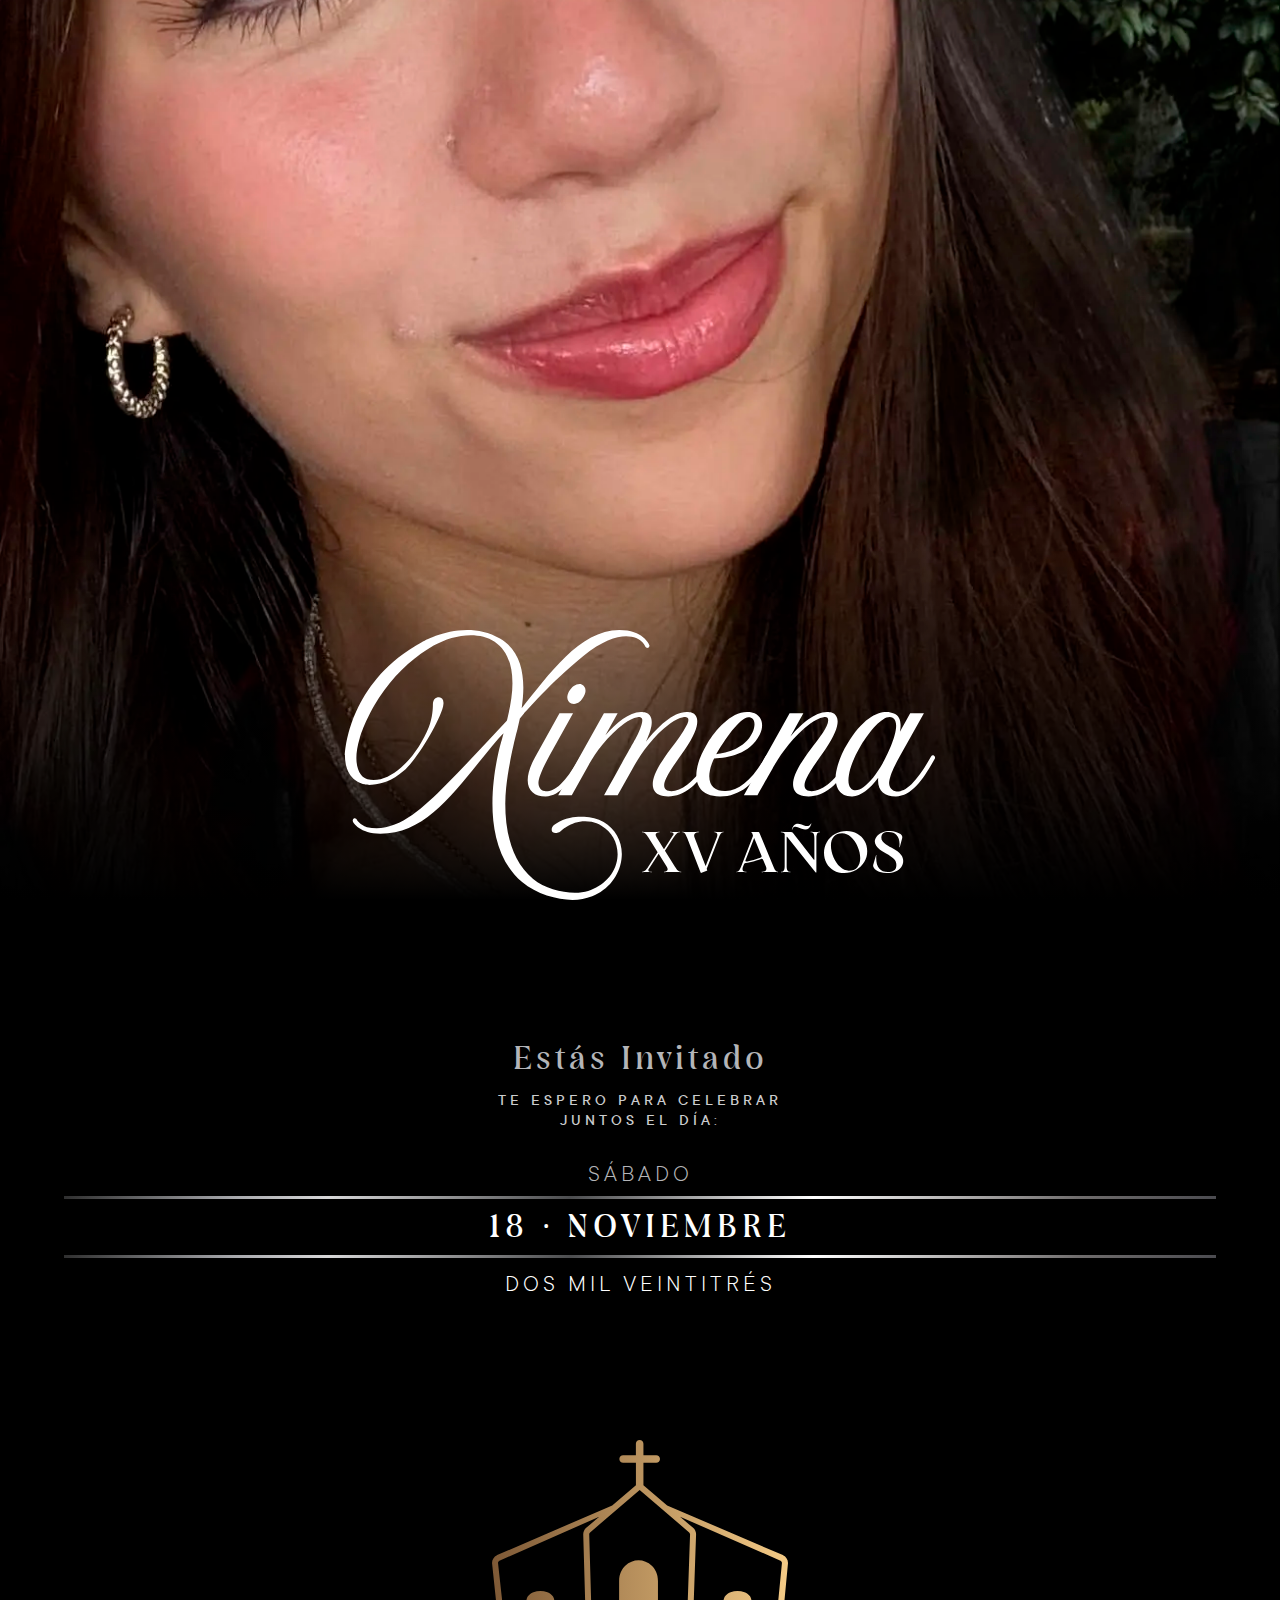
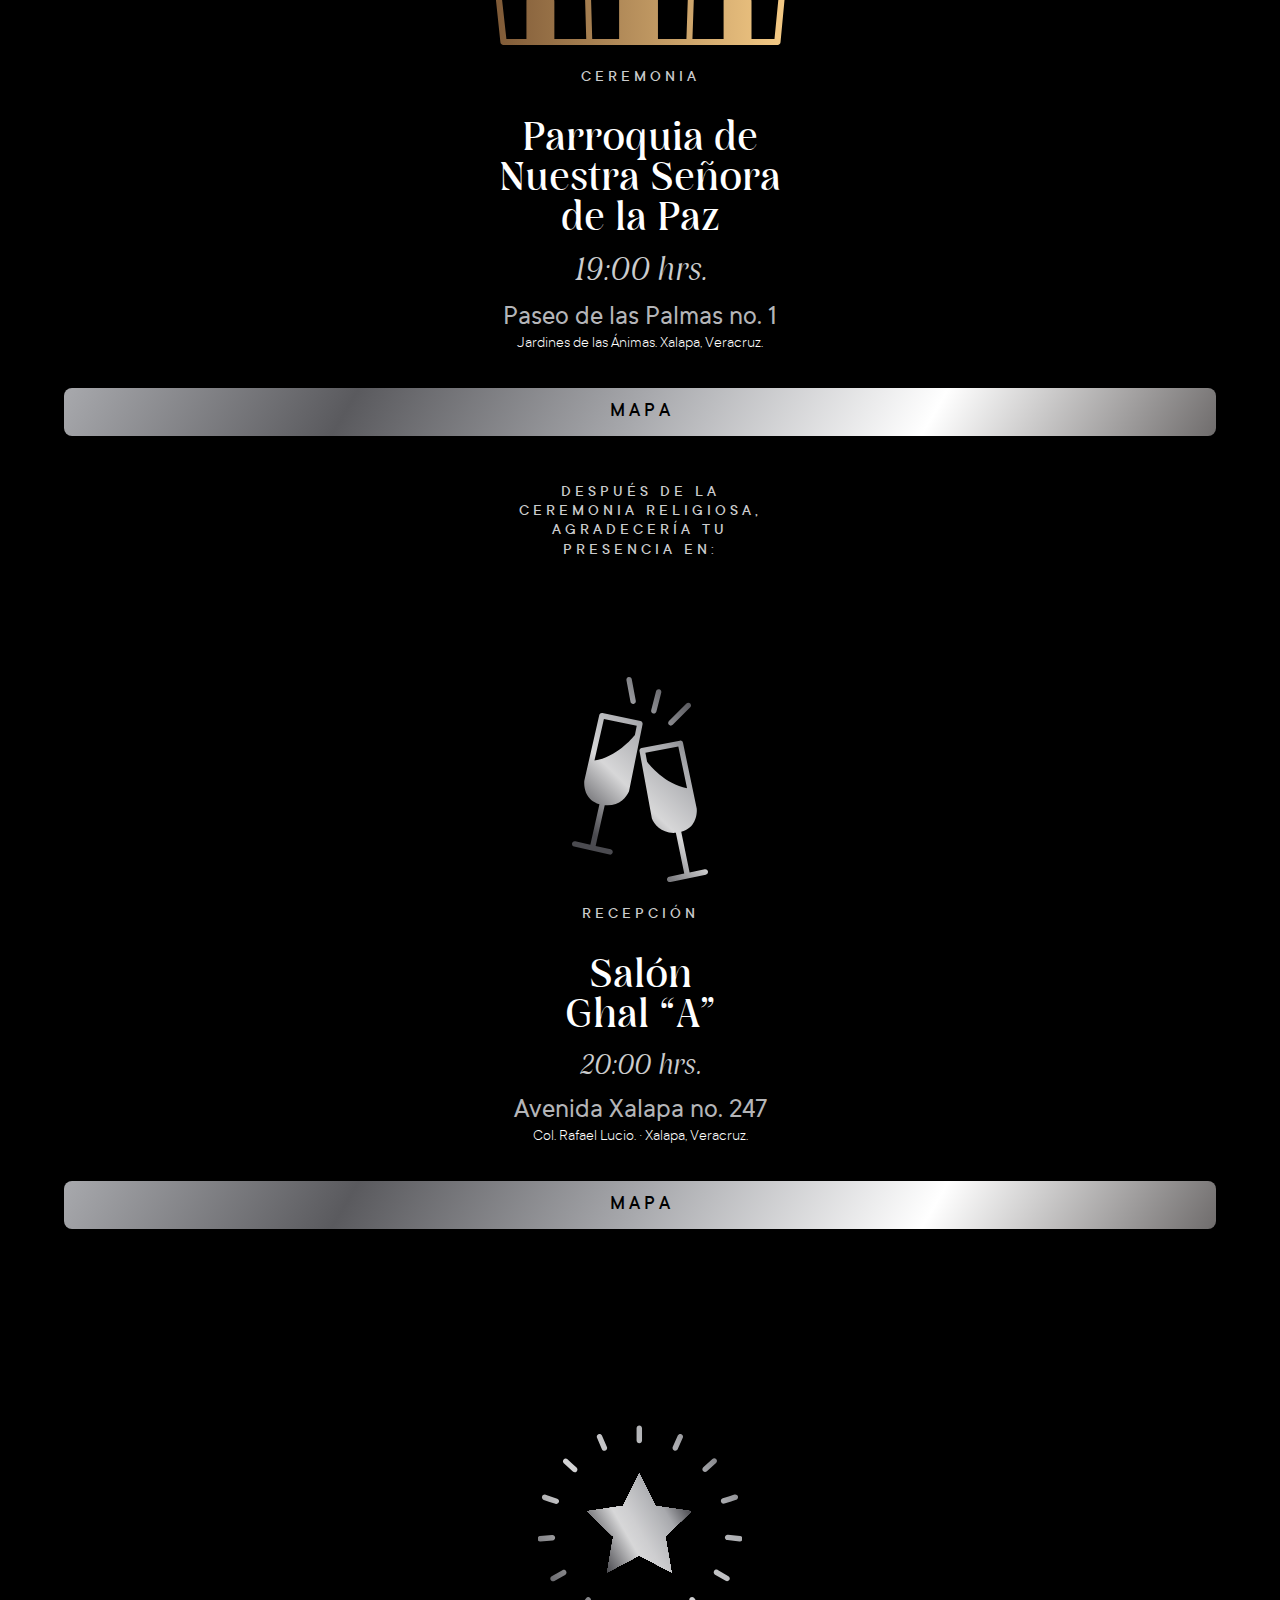
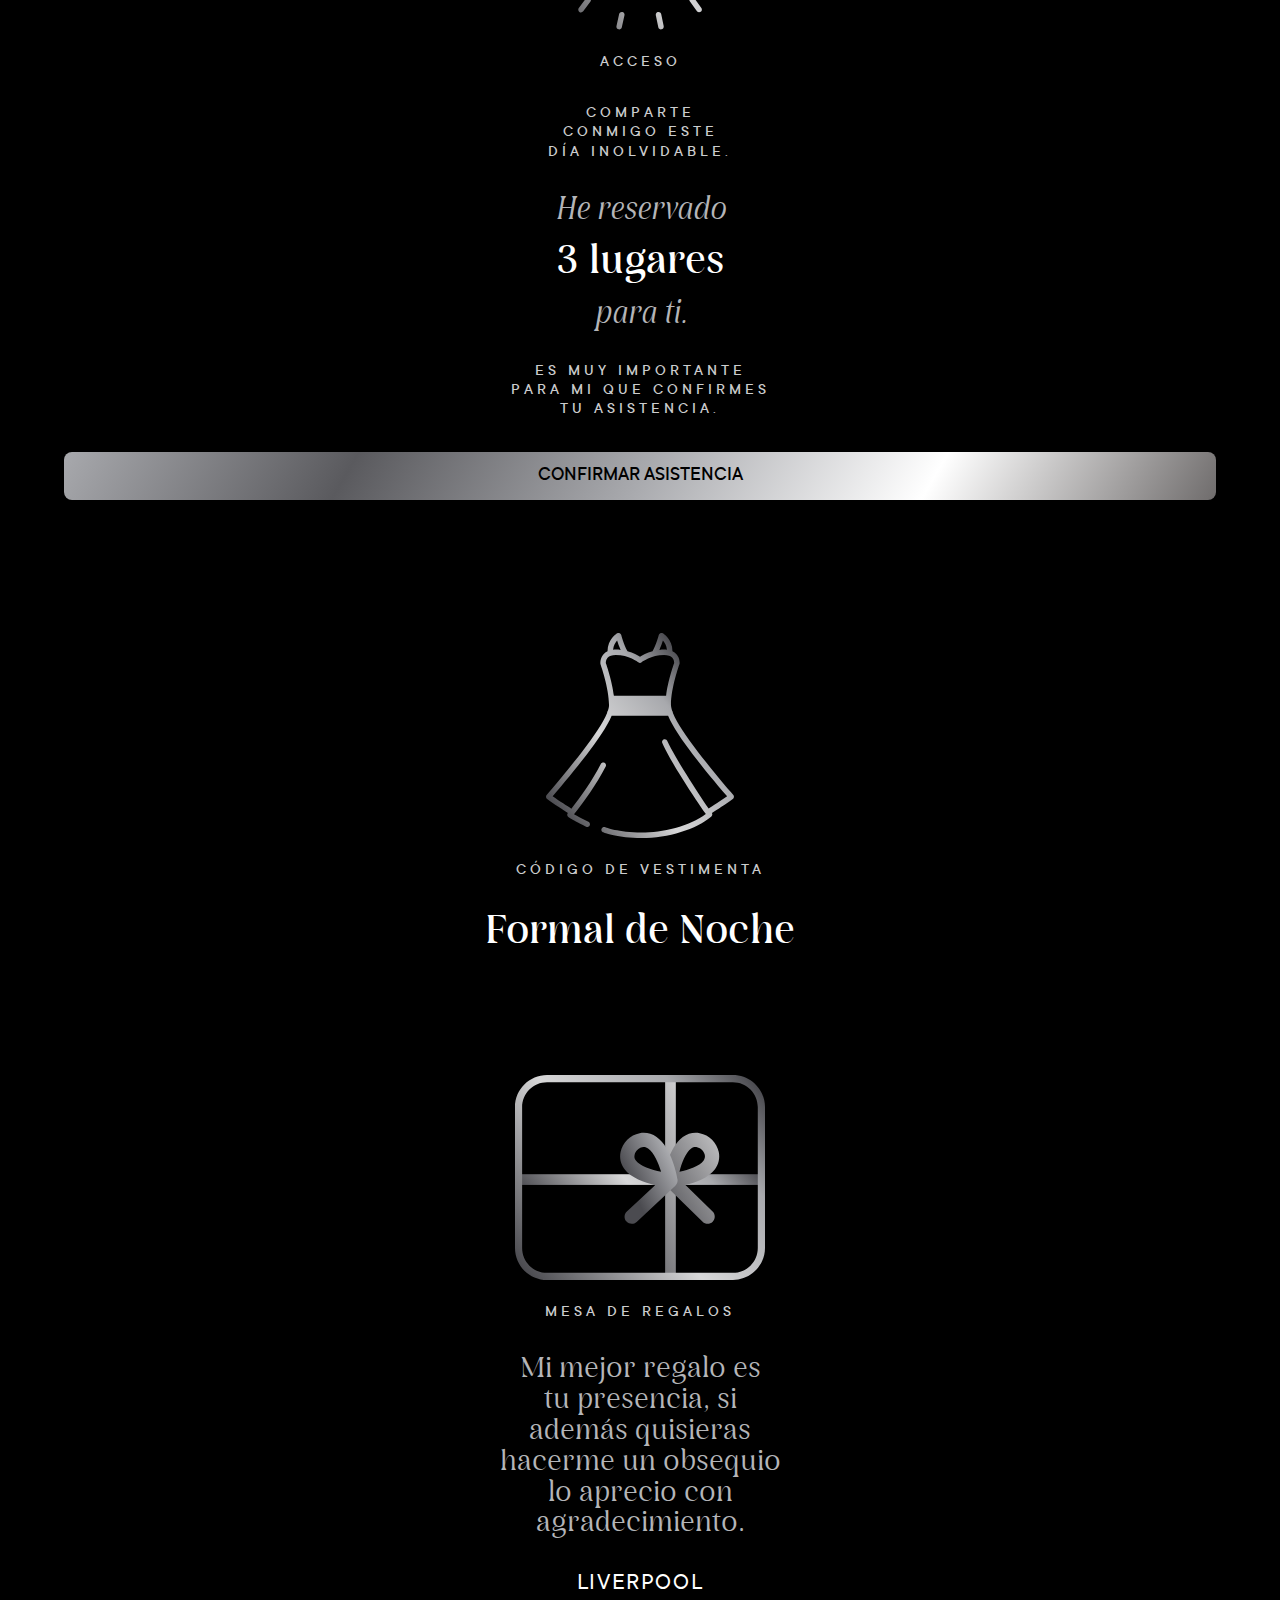
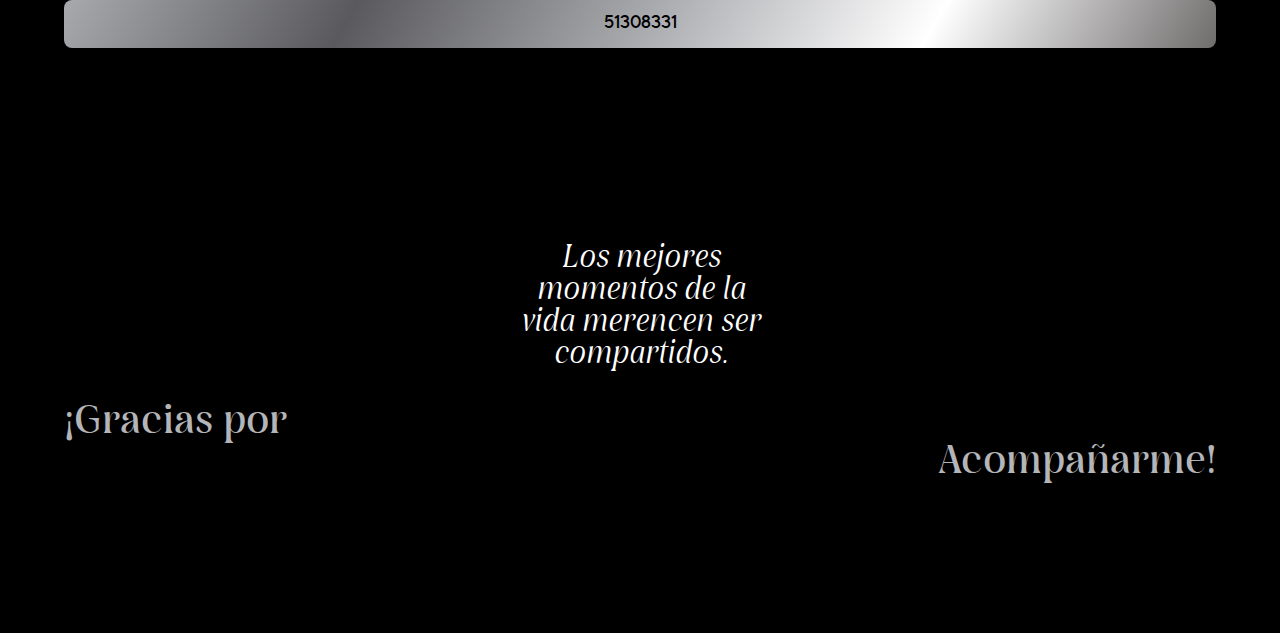
<file: 0003.html>
<!DOCTYPE html>
<html lang="en">
  <head>
    <meta charset="UTF-8">
    <meta http-equiv="X-UA-Compatible" content="IE=edge">
    <meta name="description" content="Invitación">
    <meta name="keywords" content="">
    <meta name="author" content="">
    <meta name="viewport" content="width=device-width, initial-scale=1.0">
    <!--Facebook and Twitter-->
    <meta property="og:title" content="">
    <meta property="og:image" content="https://ximena-fifteen-years.vercel.app/images/ximenaXV.jpg">
    <meta property="og:description" content="">
    <meta name="twitter:image" content="https://ximena-fifteen-years.vercel.app/images/ximenaXV.jpg">
    <meta property="og:site_name" content="">
    <meta property="twitter:description" content=""
    //////////////////////////////////////////////////////
    
    Kalollero Marro.on ~ 
    Diseño y Desarrollo by Kalollero Marro.on 
    
    Email:      valaraukar.balrogs@gmail.com
    Instagram:  @kalolleromarro.on
    
    //////////////////////////////////////////////////////
    
    -->
    <title>Ximena XV Años</title>
    <!--Icono Pestaña-->
    <link rel="icon" type="image/ico" href="../images/ximena.ico">
    <!--Icon Font-->
    <!--link(href="font/styles.css" rel="stylesheet")-->
    <!--Poppins Font-->
    <!--link(href="https://fonts.googleapis.com/css2?family=Poppins:ital,wght@0,100;0,200;0,300;0,400;0,500;0,600;0,700;0,800;0,900;1,100;1,200;1,300;1,400;1,500;1,600;1,700;1,800;1,900&display=swap" rel="stylesheet")-->
    <!--Normalize -->
    <link rel="stylesheet" href="css/normalize.css">
    <!--Tipografias-->
    <link rel="stylesheet" href="css/stylesheet.css">
    <!--Agora Style-->
    <link rel="stylesheet" href="css/styles.css">
    <!--script(type='text/javascript').-->
  </head>
  <body>
    <div class="intro">
      <div class="fondoLogo"></div><img class="logo imagen-fluida" src="images/logo.svg" alt="">
    </div>
    <div class="fecha">
      <div class="h2 frase">Estás Invitado</div>
      <div class="h6 titulo">TE ESPERO PARA CELEBRAR<br>JUNTOS EL DÍA:</div>
      <div class="h4 day">SÁBADO</div>
      <div class="linea"></div>
      <div class="h2 date">18 · NOVIEMBRE</div>
      <div class="linea"></div>
      <div class="h4 year">DOS MIL VEINTITRÉS </div>
    </div>
    <div class="ceremonia"> <img class="imagen-fluida icono" src="images/ceremonia.svg" alt="">
      <div class="h6 titulo">CEREMONIA</div>
      <div class="h1 lugar">
         Parroquia de<br>Nuestra Señora<br>de la Paz</div>
      <div class="h2 hora">19:00 hrs.</div>
      <div class="h3 direccion">Paseo de las Palmas no. 1 </div>
      <div class="h6 colonia">Jardines de las Ánimas. Xalapa, Veracruz.</div>
      <div class="h6 ciudad"></div>
      <div class="contenedorBoton"><a class="h5 boton" href="https://maps.app.goo.gl/oG8Hjzp4qWqMH21v5" target="_blank">M A P A</a></div>
      <div class="h6 titulo inter">DESPUÉS DE LA<br>CEREMONIA RELIGIOSA,<br>AGRADECERÍA TU <br>PRESENCIA EN:</div>
    </div>
    <div class="recepcion"><img class="imagen-fluida icono" src="images/recepcion.svg" alt="">
      <div class="h6 titulo">RECEPCIÓN</div>
      <div class="h1 lugar">Salón<br>Ghal “A”</div>
      <div class="h3 hora">20:00 hrs.</div>
      <div class="h3 direccion">Avenida Xalapa no. 247</div>
      <div class="h6 colonia">Col. Rafael Lucio. · Xalapa, Veracruz.</div>
      <div class="h5 ciudad"></div>
      <div class="h5 contenedorBoton"><a class="boton" href="https://maps.app.goo.gl/FGZCmKZTtNG7bQam6" target="_blank">M A P A</a></div>
    </div>
    <div class="acceso"><img class="imagen-fluida icono" src="images/acceso.svg" alt="">
      <div class="h6 titulo">ACCESO</div>
      <div class="h6 titulo">COMPARTE<br>CONMIGO ESTE<br>DÍA INOLVIDABLE.</div>
      <div class="h2 texto">He reservado</div>
      <div class="h1 pax">3 lugares</div>
      <div class="h2 texto">para ti.</div>
      <div class="h6 titulo">ES MUY IMPORTANTE<br>PARA MI QUE CONFIRMES<br>TU ASISTENCIA.</div>
      <div class="h5 contenedorBoton"><a class="boton" href="https://wa.me/522281161639?text=Hola%20Ximena,%20soy%20(Poner%20Nombre)%20y%20te%20escribo%20para%20confirmar%20mi%20asistencia." target="_blank">CONFIRMAR ASISTENCIA</a></div>
    </div>
    <div class="codigoVestimenta"><img class="imagen-fluida icono" src="images/vestimenta.svg" alt="">
      <div class="h6 titulo">CÓDIGO DE VESTIMENTA</div>
      <div class="h1 vestimenta">Formal de Noche</div>
    </div>
    <div class="mesaRegalos"><img class="imagen-fluida icono" src="images/regalo.svg" alt="">
      <div class="h6 titulo">MESA DE REGALOS</div>
      <div class="h3 frase">Mi mejor regalo es<br>tu presencia, si<br>además quisieras<br>hacerme un obsequio<br>lo aprecio con <br>agradecimiento.</div>
      <div class="liverpool">
        <div class="h4">LIVERPOOL </div>
        <div class="h5 contenedorBoton"><a class="boton" href="https://mesaderegalos.liverpool.mx/LP/51308331/Ximena_" target="_blank" rel="noopener noreferrer">51308331</a></div>
      </div>
      <!--div.datosBancaria
      div.h4 BBVA 
      div.contenedorBoton
          button.h5.boton#toggleBtn DATOS BANCARIOS
          ul.bancoLista
              li.h4.banco CUENTA · 0808080808
              li.h4.banco CLABE · 08080808
              li.h4.banco TARJETA · 0808080808
      
      -->
    </div>
    <div class="gratitud"> 
      <div class="h2 quote">Los mejores<br>momentos de la<br>vida merencen ser<br>compartidos.</div>
      <div class="agradecimiento">
        <div class="h1 muchas">¡Gracias por</div>
        <div class="h1 gracias">Acompañarme!</div>
      </div>
    </div>
    <div class="exit">
      <!--img.logo.imagen-fluida(src="images/logo.svg", alt="")-->
    </div>
    <!--script(src='js/script.js')-->
  </body>
</html>
</file>
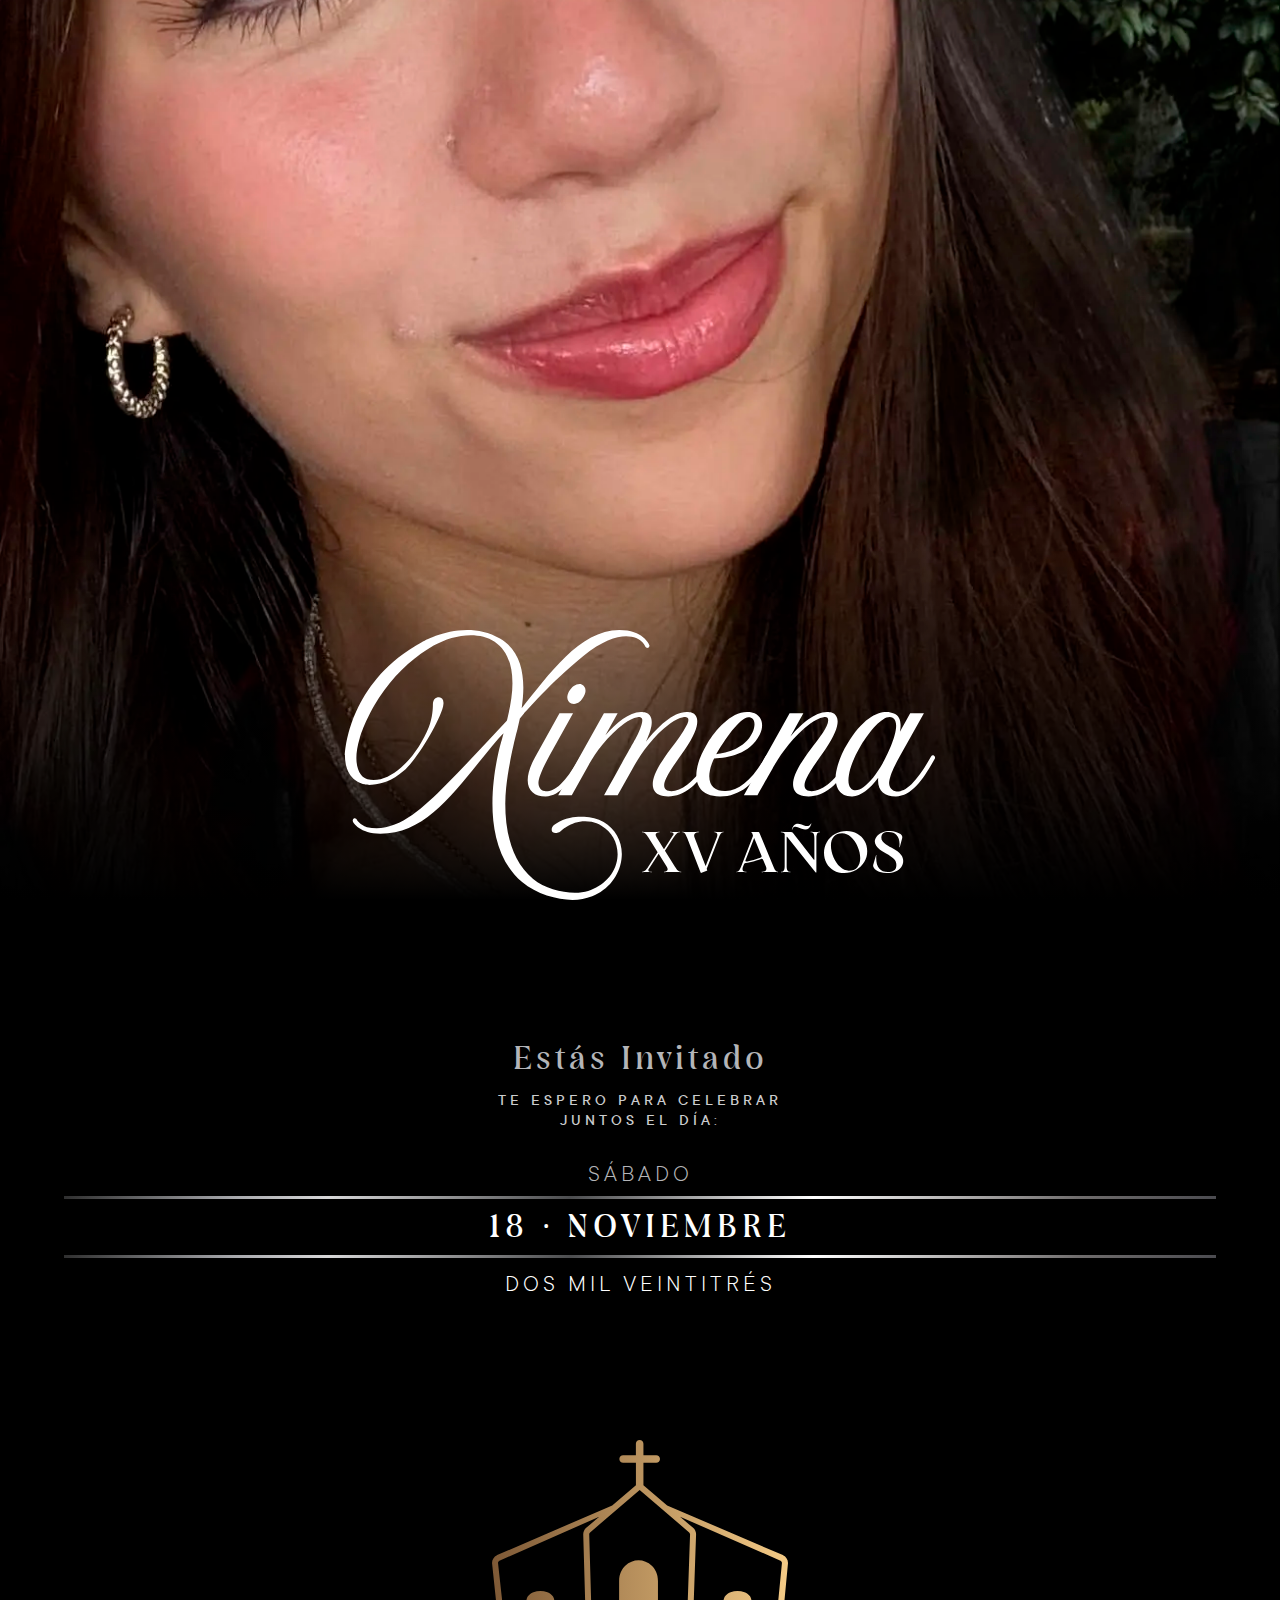
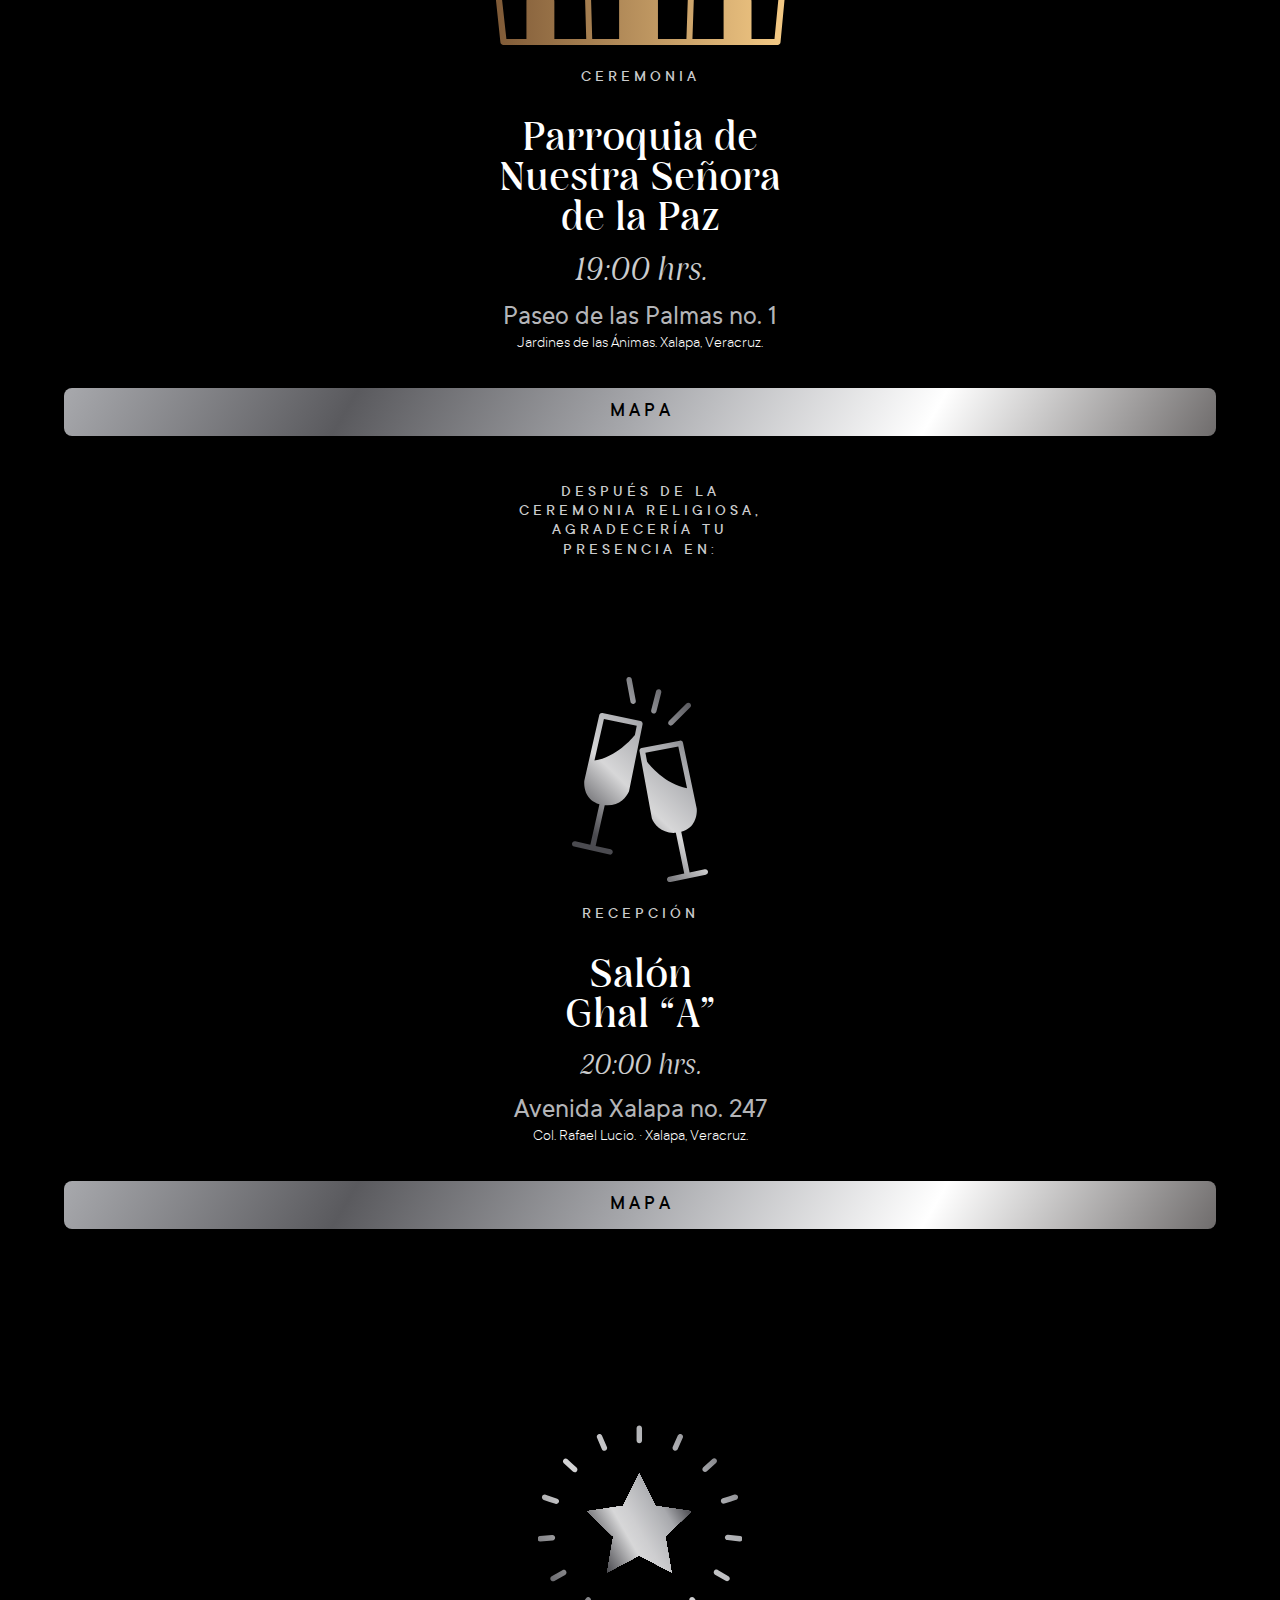
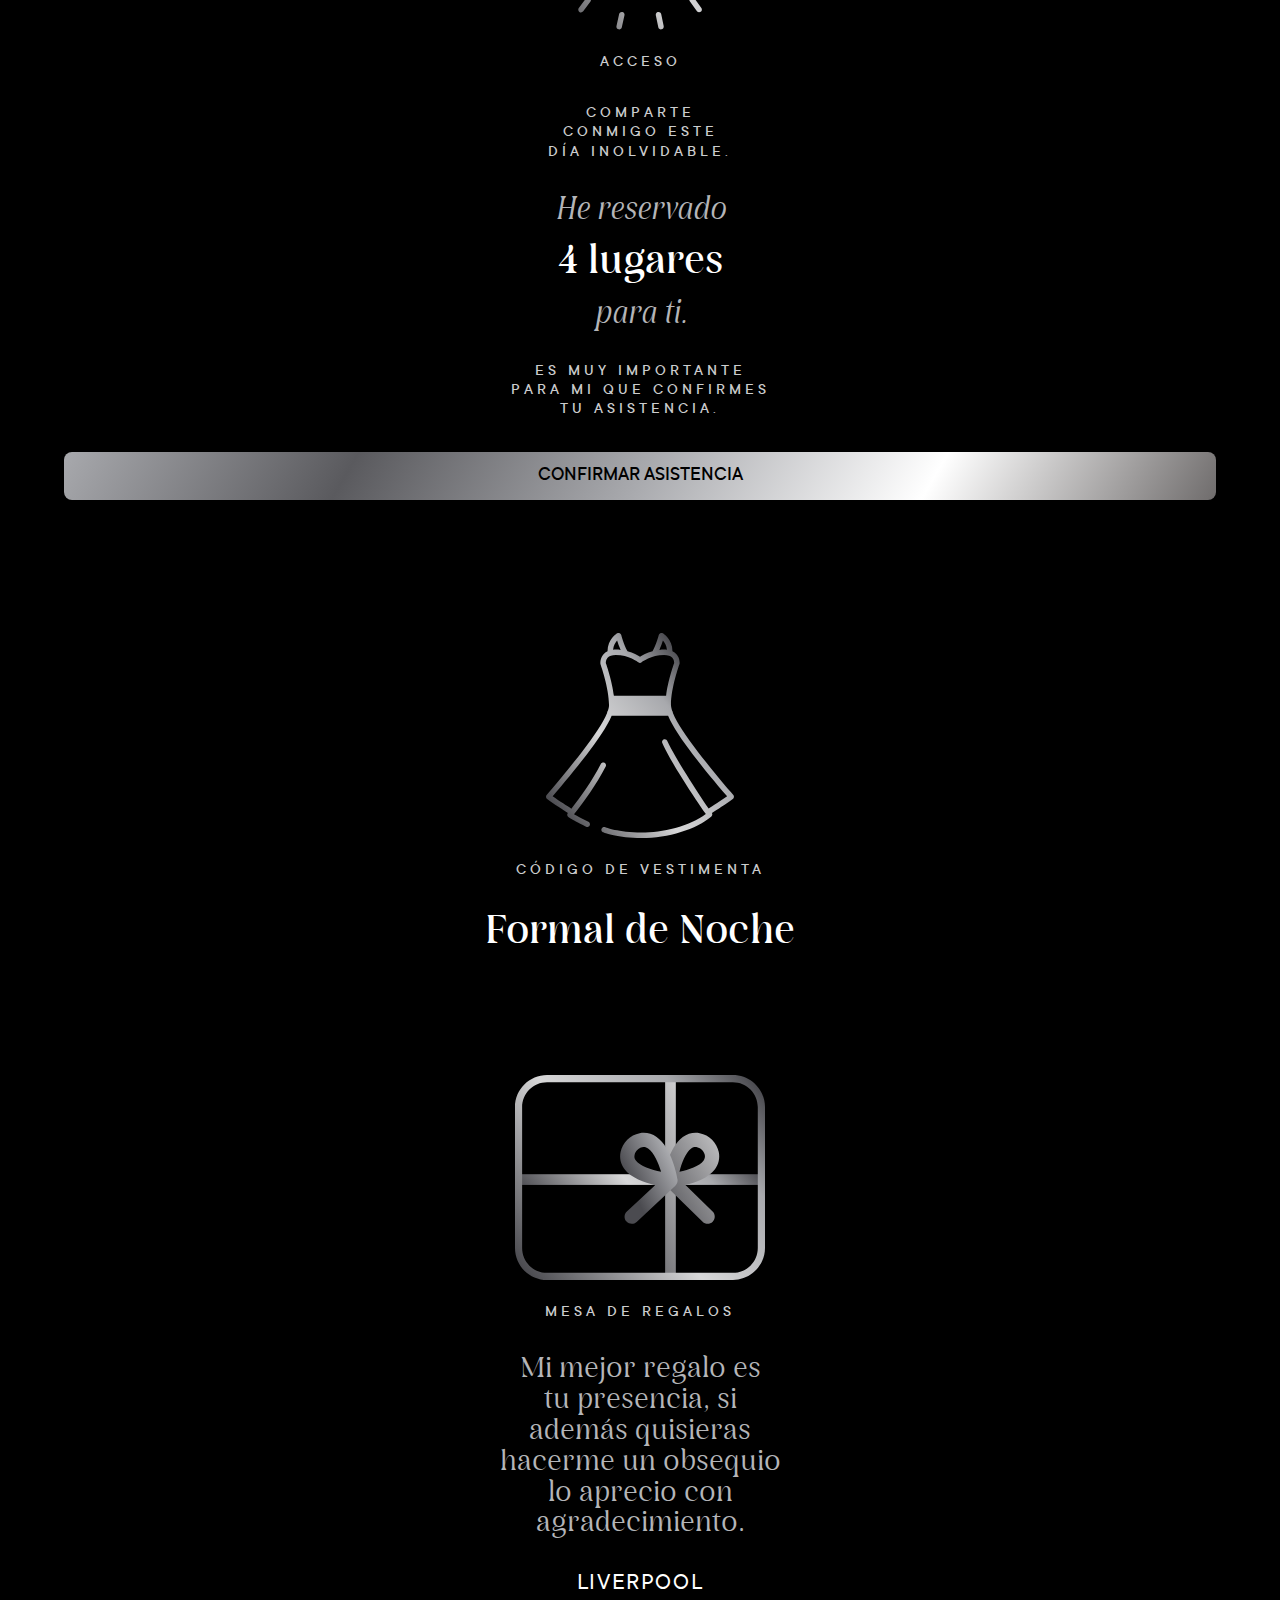
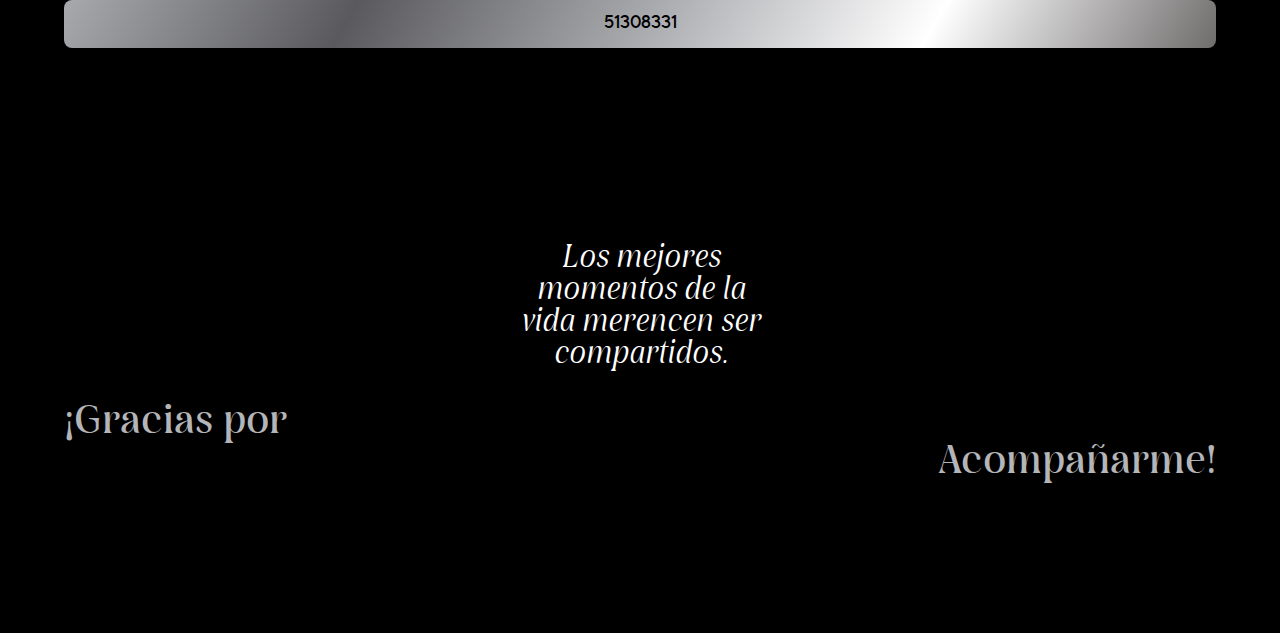
<file: 4-lugares.html>
<!DOCTYPE html>
<html lang="en">
  <head>
    <meta charset="UTF-8">
    <meta http-equiv="X-UA-Compatible" content="IE=edge">
    <meta name="description" content="Invitación">
    <meta name="keywords" content="">
    <meta name="author" content="">
    <meta name="viewport" content="width=device-width, initial-scale=1.0">
    <!--Facebook and Twitter-->
    <meta property="og:title" content="">
    <meta property="og:image" content="https://ximena-fifteen-years.vercel.app/images/ximenaXV.jpg">
    <meta property="og:description" content="">
    <meta name="twitter:title" content="">
    <meta name="twitter:image" content="https://ximena-fifteen-years.vercel.app/images/ximenaXV.jpg">
    <meta property="og:site_name" content="">
    <meta property="twitter:description" content="">
    <!--
    //////////////////////////////////////////////////////
    
    Kalollero Marro.on ~ 
    Diseño y Desarrollo by Kalollero Marro.on 
    
    Email:      valaraukar.balrogs@gmail.com
    Instagram:  @kalolleromarro.on
    
    //////////////////////////////////////////////////////
    
    -->
    <title>Ximena XV Años</title>
    <!--Icono Pestaña-->
    <link rel="icon" type="image/ico" href="../images/ximena.ico">
    <!--Icon Font-->
    <!--link(href="font/styles.css" rel="stylesheet")-->
    <!--Poppins Font-->
    <!--link(href="https://fonts.googleapis.com/css2?family=Poppins:ital,wght@0,100;0,200;0,300;0,400;0,500;0,600;0,700;0,800;0,900;1,100;1,200;1,300;1,400;1,500;1,600;1,700;1,800;1,900&display=swap" rel="stylesheet")-->
    <!--Normalize -->
    <link rel="stylesheet" href="css/normalize.css">
    <!--Tipografias-->
    <link rel="stylesheet" href="css/stylesheet.css">
    <!--Agora Style-->
    <link rel="stylesheet" href="css/styles.css">
    <!--script(type='text/javascript').-->
  </head>
  <body>
    <div class="intro">
      <div class="fondoLogo"></div><img class="logo imagen-fluida" src="images/logo.svg" alt="">
    </div>
    <div class="fecha">
      <div class="h2 frase">Estás Invitado</div>
      <div class="h6 titulo">TE ESPERO PARA CELEBRAR<br>JUNTOS EL DÍA:</div>
      <div class="h4 day">SÁBADO</div>
      <div class="linea"></div>
      <div class="h2 date">18 · NOVIEMBRE</div>
      <div class="linea"></div>
      <div class="h4 year">DOS MIL VEINTITRÉS </div>
    </div>
    <div class="ceremonia"> <img class="imagen-fluida icono" src="images/ceremonia.svg" alt="">
      <div class="h6 titulo">CEREMONIA</div>
      <div class="h1 lugar">
         Parroquia de<br>Nuestra Señora<br>de la Paz</div>
      <div class="h2 hora">19:00 hrs.</div>
      <div class="h3 direccion">Paseo de las Palmas no. 1 </div>
      <div class="h6 colonia">Jardines de las Ánimas. Xalapa, Veracruz.</div>
      <div class="h6 ciudad"></div>
      <div class="contenedorBoton"><a class="h5 boton" href="https://maps.app.goo.gl/oG8Hjzp4qWqMH21v5" target="_blank">M A P A</a></div>
      <div class="h6 titulo inter">DESPUÉS DE LA<br>CEREMONIA RELIGIOSA,<br>AGRADECERÍA TU <br>PRESENCIA EN:</div>
    </div>
    <div class="recepcion"><img class="imagen-fluida icono" src="images/recepcion.svg" alt="">
      <div class="h6 titulo">RECEPCIÓN</div>
      <div class="h1 lugar">Salón<br>Ghal “A”</div>
      <div class="h3 hora">20:00 hrs.</div>
      <div class="h3 direccion">Avenida Xalapa no. 247</div>
      <div class="h6 colonia">Col. Rafael Lucio. · Xalapa, Veracruz.</div>
      <div class="h5 ciudad"></div>
      <div class="h5 contenedorBoton"><a class="boton" href="https://maps.app.goo.gl/FGZCmKZTtNG7bQam6" target="_blank">M A P A</a></div>
    </div>
    <div class="acceso"><img class="imagen-fluida icono" src="images/acceso.svg" alt="">
      <div class="h6 titulo">ACCESO</div>
      <div class="h6 titulo">COMPARTE<br>CONMIGO ESTE<br>DÍA INOLVIDABLE.</div>
      <div class="h2 texto">He reservado</div>
      <div class="h1 pax">4 lugares</div>
      <div class="h2 texto">para ti.</div>
      <div class="h6 titulo">ES MUY IMPORTANTE<br>PARA MI QUE CONFIRMES<br>TU ASISTENCIA.</div>
      <div class="h5 contenedorBoton"><a class="boton" href="https://wa.me/522281161639?text=Hola%20Ximena,%20soy%20(Poner%20Nombre)%20y%20te%20escribo%20para%20confirmar%20mi%20asistencia." target="_blank">CONFIRMAR ASISTENCIA</a></div>
    </div>
    <div class="codigoVestimenta"><img class="imagen-fluida icono" src="images/vestimenta.svg" alt="">
      <div class="h6 titulo">CÓDIGO DE VESTIMENTA</div>
      <div class="h1 vestimenta">Formal de Noche</div>
    </div>
    <div class="mesaRegalos"><img class="imagen-fluida icono" src="images/regalo.svg" alt="">
      <div class="h6 titulo">MESA DE REGALOS</div>
      <div class="h3 frase">Mi mejor regalo es<br>tu presencia, si<br>además quisieras<br>hacerme un obsequio<br>lo aprecio con <br>agradecimiento.</div>
      <div class="liverpool">
        <div class="h4">LIVERPOOL </div>
        <div class="h5 contenedorBoton"><a class="boton" href="https://mesaderegalos.liverpool.mx/LP/51308331/Ximena_" target="_blank" rel="noopener noreferrer">51308331</a></div>
      </div>
      <!--div.datosBancaria
      div.h4 BBVA 
      div.contenedorBoton
          button.h5.boton#toggleBtn DATOS BANCARIOS
          ul.bancoLista
              li.h4.banco CUENTA · 0808080808
              li.h4.banco CLABE · 08080808
              li.h4.banco TARJETA · 0808080808
      
      -->
    </div>
    <div class="gratitud"> 
      <div class="h2 quote">Los mejores<br>momentos de la<br>vida merencen ser<br>compartidos.</div>
      <div class="agradecimiento">
        <div class="h1 muchas">¡Gracias por</div>
        <div class="h1 gracias">Acompañarme!</div>
      </div>
    </div>
    <div class="exit">
      <!--img.logo.imagen-fluida(src="images/logo.svg", alt="")-->
    </div>
    <!--script(src='js/script.js')-->
  </body>
</html>
</file>
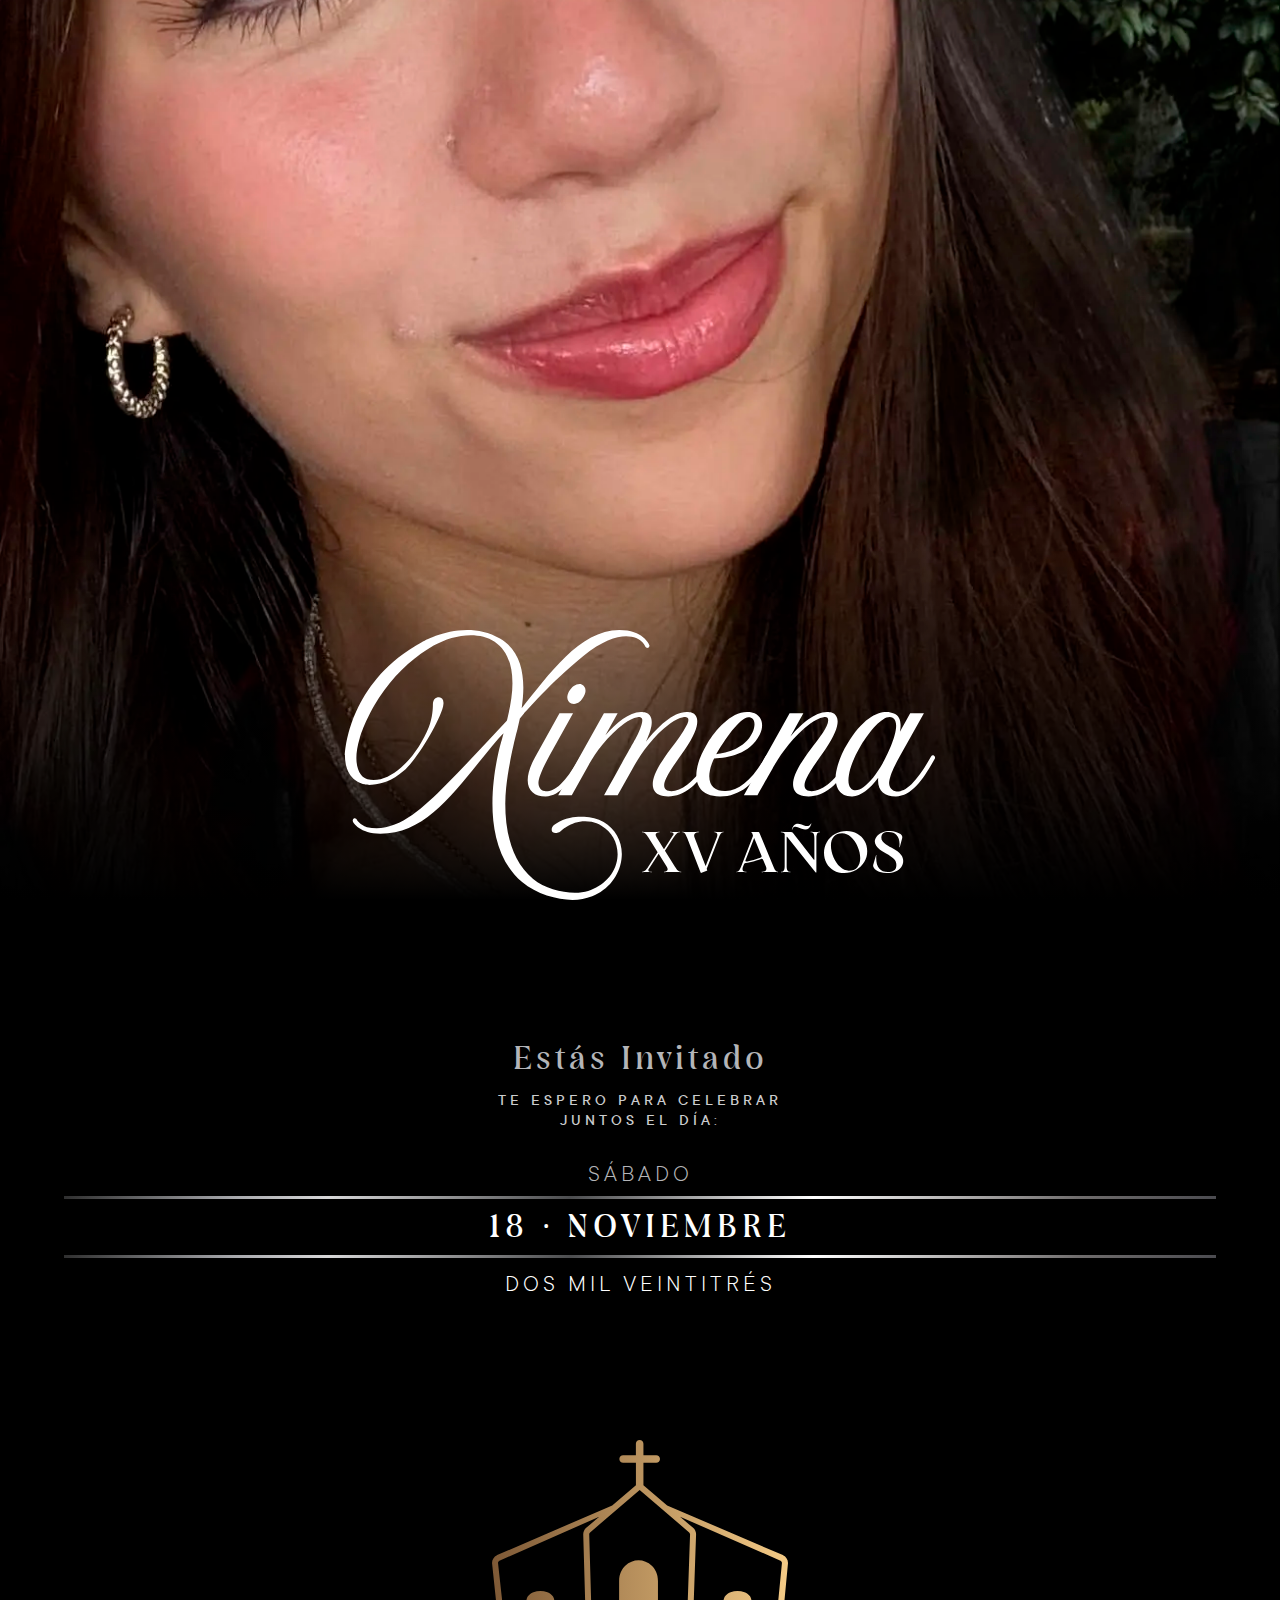
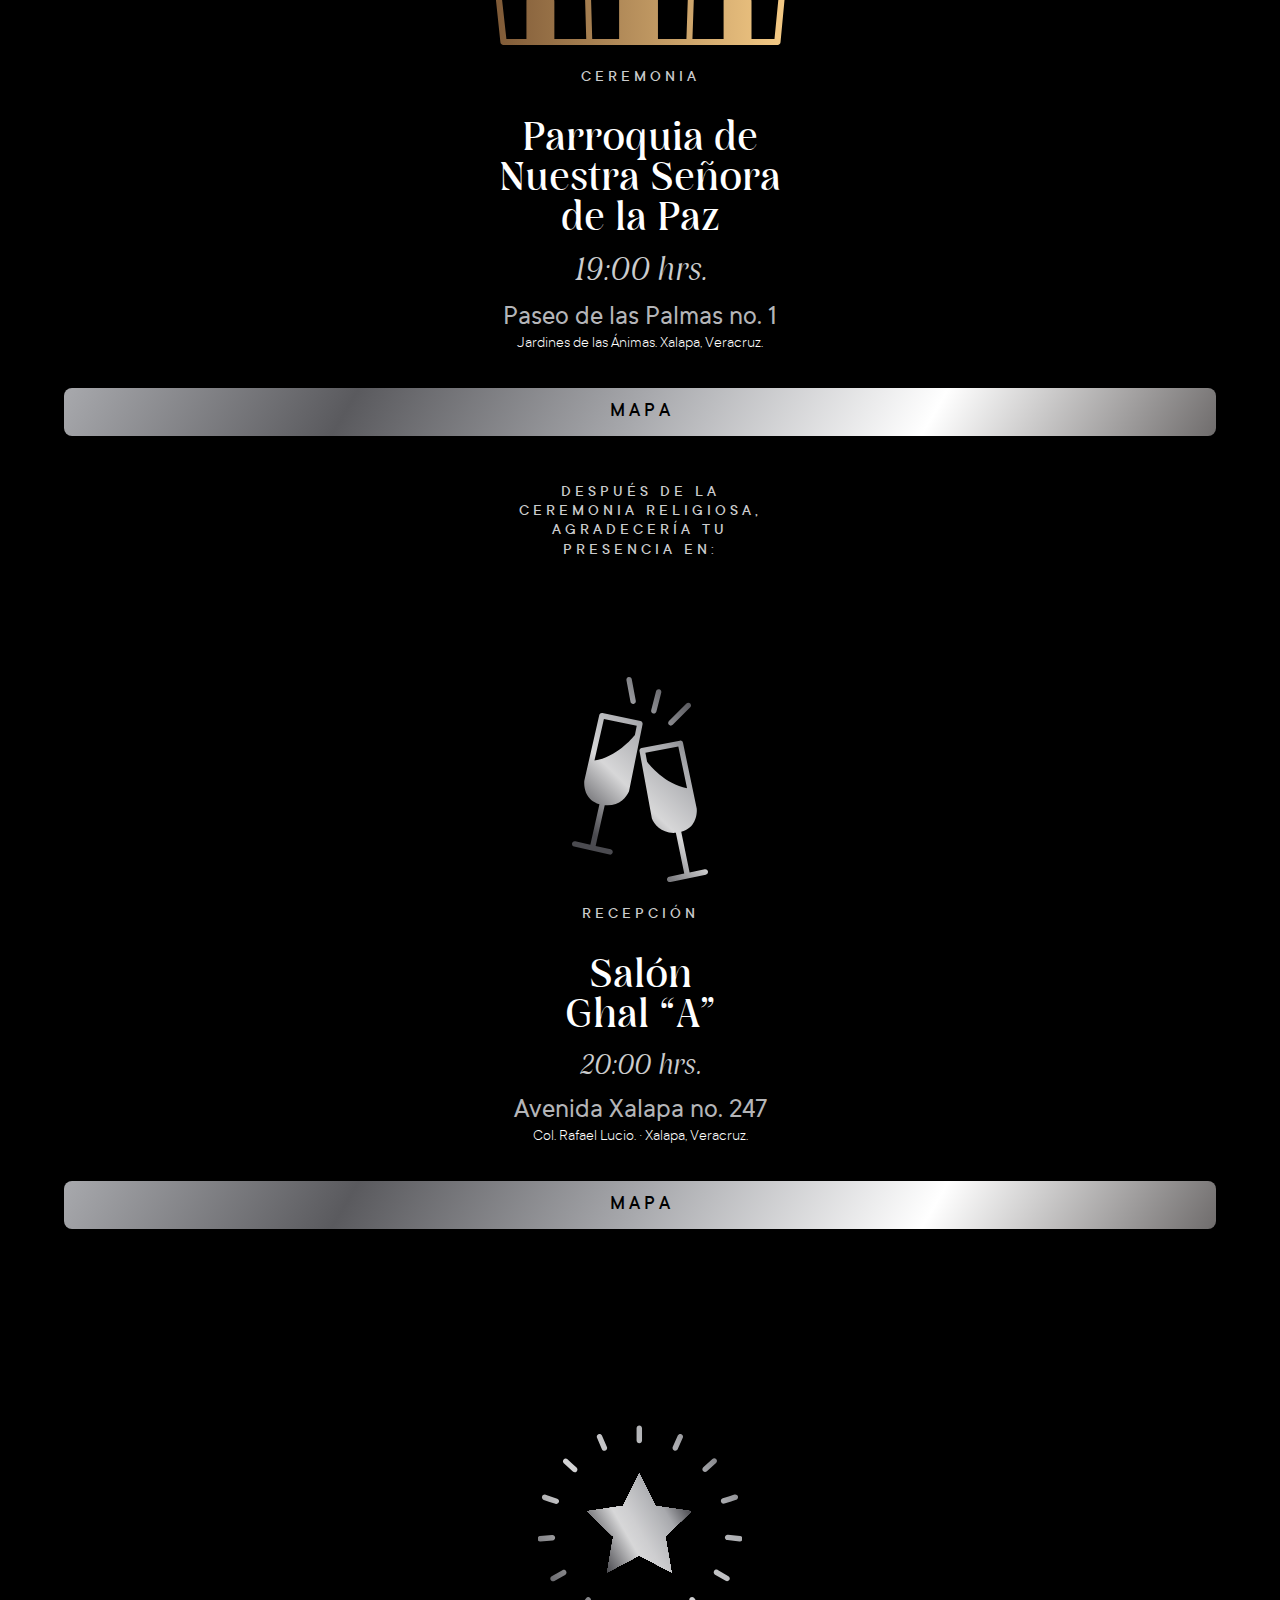
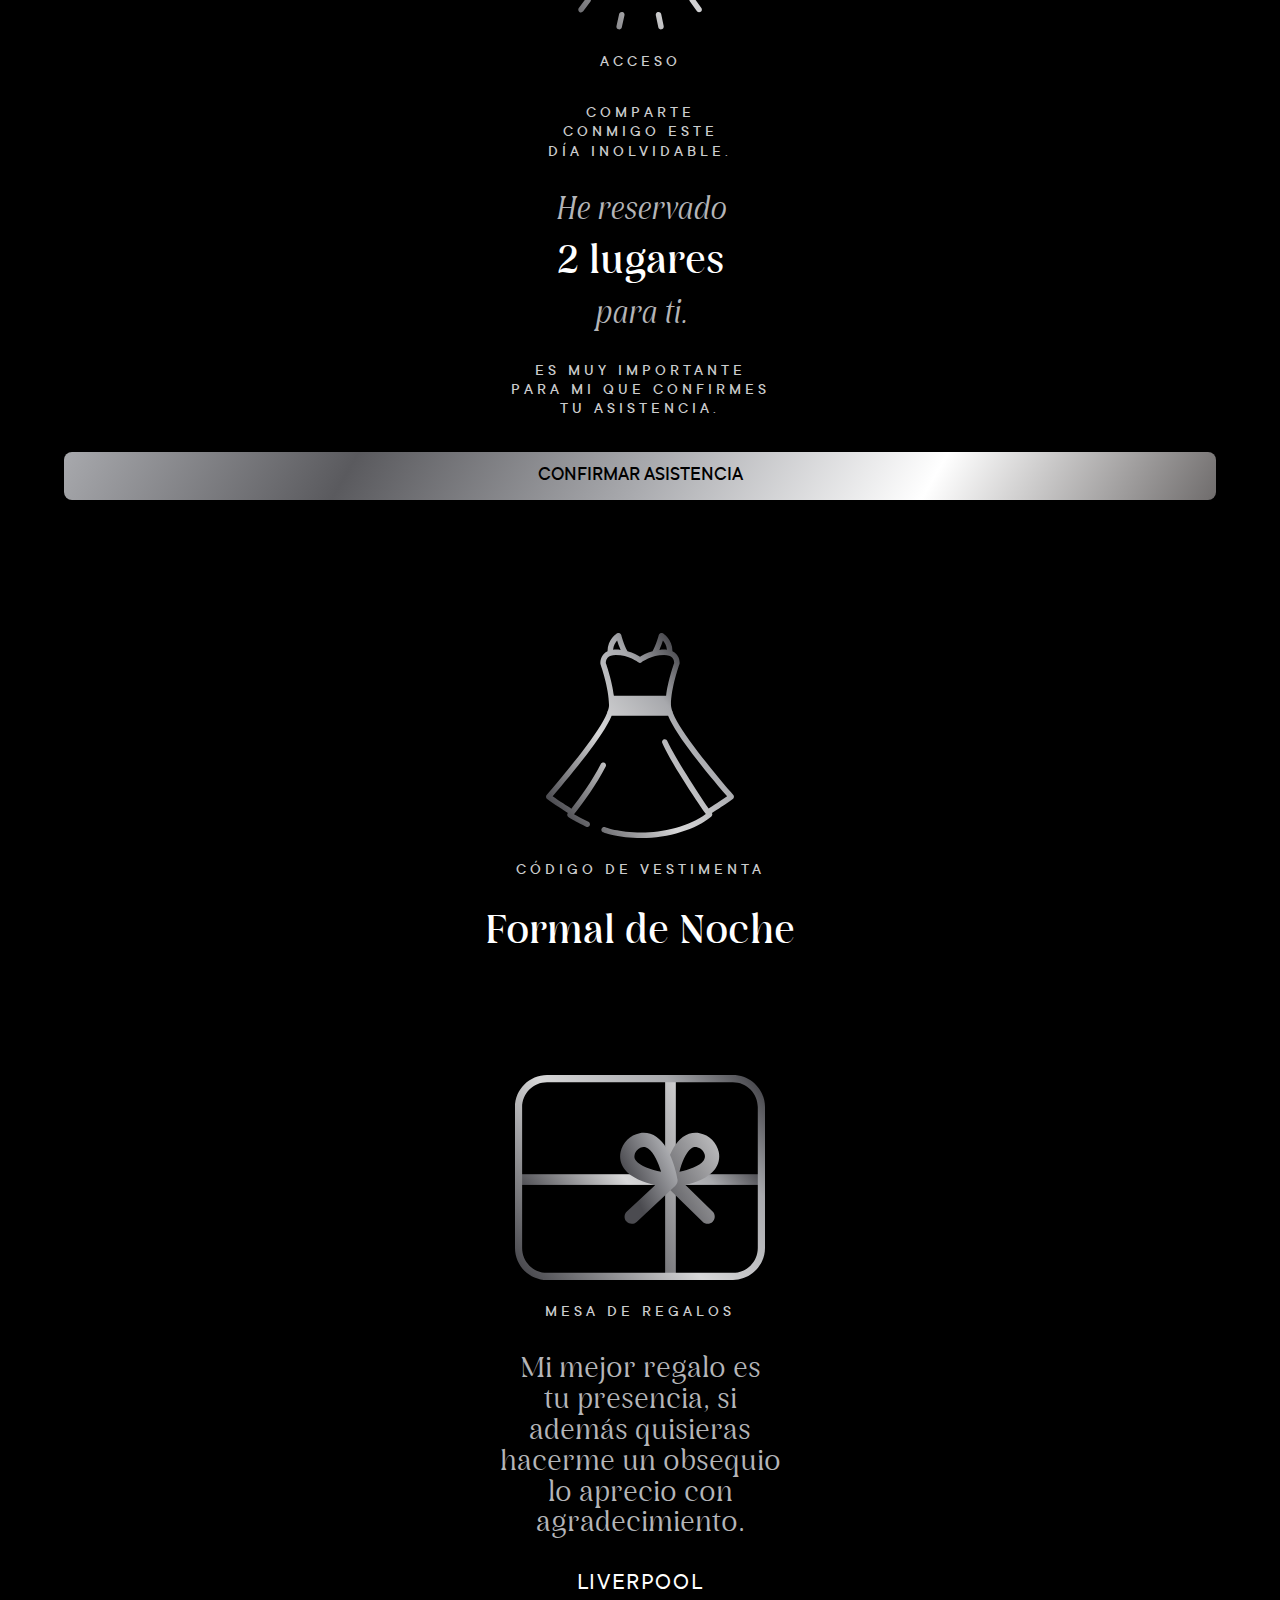
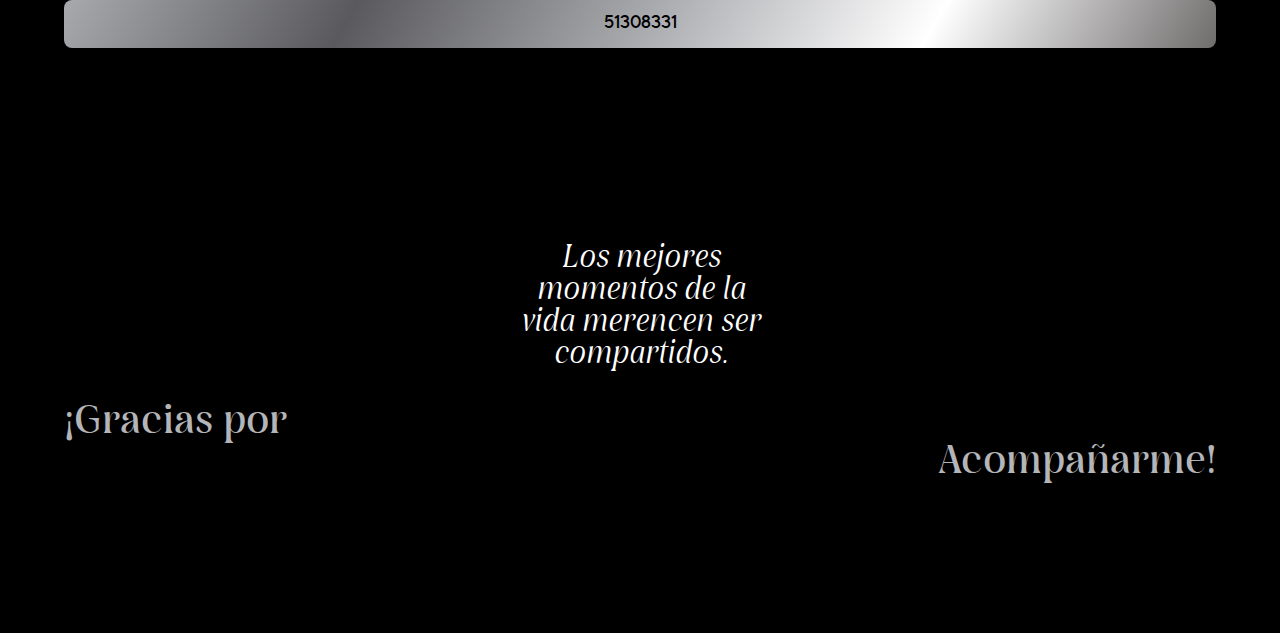
<file: dos.html>
<!DOCTYPE html>
<html lang="en">
  <head>
    <meta charset="UTF-8">
    <meta http-equiv="X-UA-Compatible" content="IE=edge">
    <meta name="description" content="Invitación">
    <meta name="keywords" content="">
    <meta name="author" content="">
    <meta name="viewport" content="width=device-width, initial-scale=1.0">
    <!--Facebook and Twitter-->
    <meta property="og:title" content="">
    <meta property="og:image" content="https://ximena-fifteen-years.vercel.app/images/ximenaXV.jpg">
    <meta property="og:description" content="">
    <meta name="twitter:title" content="">
    <meta name="twitter:image" content="https://ximena-fifteen-years.vercel.app/images/ximenaXV.jpg">
    <meta property="og:site_name" content="">
    <meta property="twitter:description" content="">
    <!--
    //////////////////////////////////////////////////////
    
    Kalollero Marro.on ~ 
    Diseño y Desarrollo by Kalollero Marro.on 
    
    Email:      valaraukar.balrogs@gmail.com
    Instagram:  @kalolleromarro.on
    
    //////////////////////////////////////////////////////
    
    -->
    <title>Ximena XV Años</title>
    <!--Icono Pestaña-->
    <link rel="icon" type="image/ico" href="../images/ximena.ico">
    <!--Icon Font-->
    <!--link(href="font/styles.css" rel="stylesheet")-->
    <!--Poppins Font-->
    <!--link(href="https://fonts.googleapis.com/css2?family=Poppins:ital,wght@0,100;0,200;0,300;0,400;0,500;0,600;0,700;0,800;0,900;1,100;1,200;1,300;1,400;1,500;1,600;1,700;1,800;1,900&display=swap" rel="stylesheet")-->
    <!--Normalize -->
    <link rel="stylesheet" href="css/normalize.css">
    <!--Tipografias-->
    <link rel="stylesheet" href="css/stylesheet.css">
    <!--Agora Style-->
    <link rel="stylesheet" href="css/styles.css">
    <!--script(type='text/javascript').-->
  </head>
  <body>
    <div class="intro">
      <div class="fondoLogo"></div><img class="logo imagen-fluida" src="images/logo.svg" alt="">
    </div>
    <div class="fecha">
      <div class="h2 frase">Estás Invitado</div>
      <div class="h6 titulo">TE ESPERO PARA CELEBRAR<br>JUNTOS EL DÍA:</div>
      <div class="h4 day">SÁBADO</div>
      <div class="linea"></div>
      <div class="h2 date">18 · NOVIEMBRE</div>
      <div class="linea"></div>
      <div class="h4 year">DOS MIL VEINTITRÉS </div>
    </div>
    <div class="ceremonia"> <img class="imagen-fluida icono" src="images/ceremonia.svg" alt="">
      <div class="h6 titulo">CEREMONIA</div>
      <div class="h1 lugar">
         Parroquia de<br>Nuestra Señora<br>de la Paz</div>
      <div class="h2 hora">19:00 hrs.</div>
      <div class="h3 direccion">Paseo de las Palmas no. 1 </div>
      <div class="h6 colonia">Jardines de las Ánimas. Xalapa, Veracruz.</div>
      <div class="h6 ciudad"></div>
      <div class="contenedorBoton"><a class="h5 boton" href="https://maps.app.goo.gl/oG8Hjzp4qWqMH21v5" target="_blank">M A P A</a></div>
      <div class="h6 titulo inter">DESPUÉS DE LA<br>CEREMONIA RELIGIOSA,<br>AGRADECERÍA TU <br>PRESENCIA EN:</div>
    </div>
    <div class="recepcion"><img class="imagen-fluida icono" src="images/recepcion.svg" alt="">
      <div class="h6 titulo">RECEPCIÓN</div>
      <div class="h1 lugar">Salón<br>Ghal “A”</div>
      <div class="h3 hora">20:00 hrs.</div>
      <div class="h3 direccion">Avenida Xalapa no. 247</div>
      <div class="h6 colonia">Col. Rafael Lucio. · Xalapa, Veracruz.</div>
      <div class="h5 ciudad"></div>
      <div class="h5 contenedorBoton"><a class="boton" href="https://maps.app.goo.gl/FGZCmKZTtNG7bQam6" target="_blank">M A P A</a></div>
    </div>
    <div class="acceso"><img class="imagen-fluida icono" src="images/acceso.svg" alt="">
      <div class="h6 titulo">ACCESO</div>
      <div class="h6 titulo">COMPARTE<br>CONMIGO ESTE<br>DÍA INOLVIDABLE.</div>
      <div class="h2 texto">He reservado</div>
      <div class="h1 pax">2 lugares</div>
      <div class="h2 texto">para ti.</div>
      <div class="h6 titulo">ES MUY IMPORTANTE<br>PARA MI QUE CONFIRMES<br>TU ASISTENCIA.</div>
      <div class="h5 contenedorBoton"><a class="boton" href="https://wa.me/522281161639?text=Hola%20Ximena,%20soy%20(Poner%20Nombre)%20y%20te%20escribo%20para%20confirmar%20mi%20asistencia." target="_blank">CONFIRMAR ASISTENCIA</a></div>
    </div>
    <div class="codigoVestimenta"><img class="imagen-fluida icono" src="images/vestimenta.svg" alt="">
      <div class="h6 titulo">CÓDIGO DE VESTIMENTA</div>
      <div class="h1 vestimenta">Formal de Noche</div>
    </div>
    <div class="mesaRegalos"><img class="imagen-fluida icono" src="images/regalo.svg" alt="">
      <div class="h6 titulo">MESA DE REGALOS</div>
      <div class="h3 frase">Mi mejor regalo es<br>tu presencia, si<br>además quisieras<br>hacerme un obsequio<br>lo aprecio con <br>agradecimiento.</div>
      <div class="liverpool">
        <div class="h4">LIVERPOOL </div>
        <div class="h5 contenedorBoton"><a class="boton" href="https://mesaderegalos.liverpool.mx/LP/51308331/Ximena_" target="_blank" rel="noopener noreferrer">51308331</a></div>
      </div>
      <!--div.datosBancaria
      div.h4 BBVA 
      div.contenedorBoton
          button.h5.boton#toggleBtn DATOS BANCARIOS
          ul.bancoLista
              li.h4.banco CUENTA · 0808080808
              li.h4.banco CLABE · 08080808
              li.h4.banco TARJETA · 0808080808
      
      -->
    </div>
    <div class="gratitud"> 
      <div class="h2 quote">Los mejores<br>momentos de la<br>vida merencen ser<br>compartidos.</div>
      <div class="agradecimiento">
        <div class="h1 muchas">¡Gracias por</div>
        <div class="h1 gracias">Acompañarme!</div>
      </div>
    </div>
    <div class="exit">
      <!--img.logo.imagen-fluida(src="images/logo.svg", alt="")-->
    </div>
    <!--script(src='js/script.js')-->
  </body>
</html>
</file>
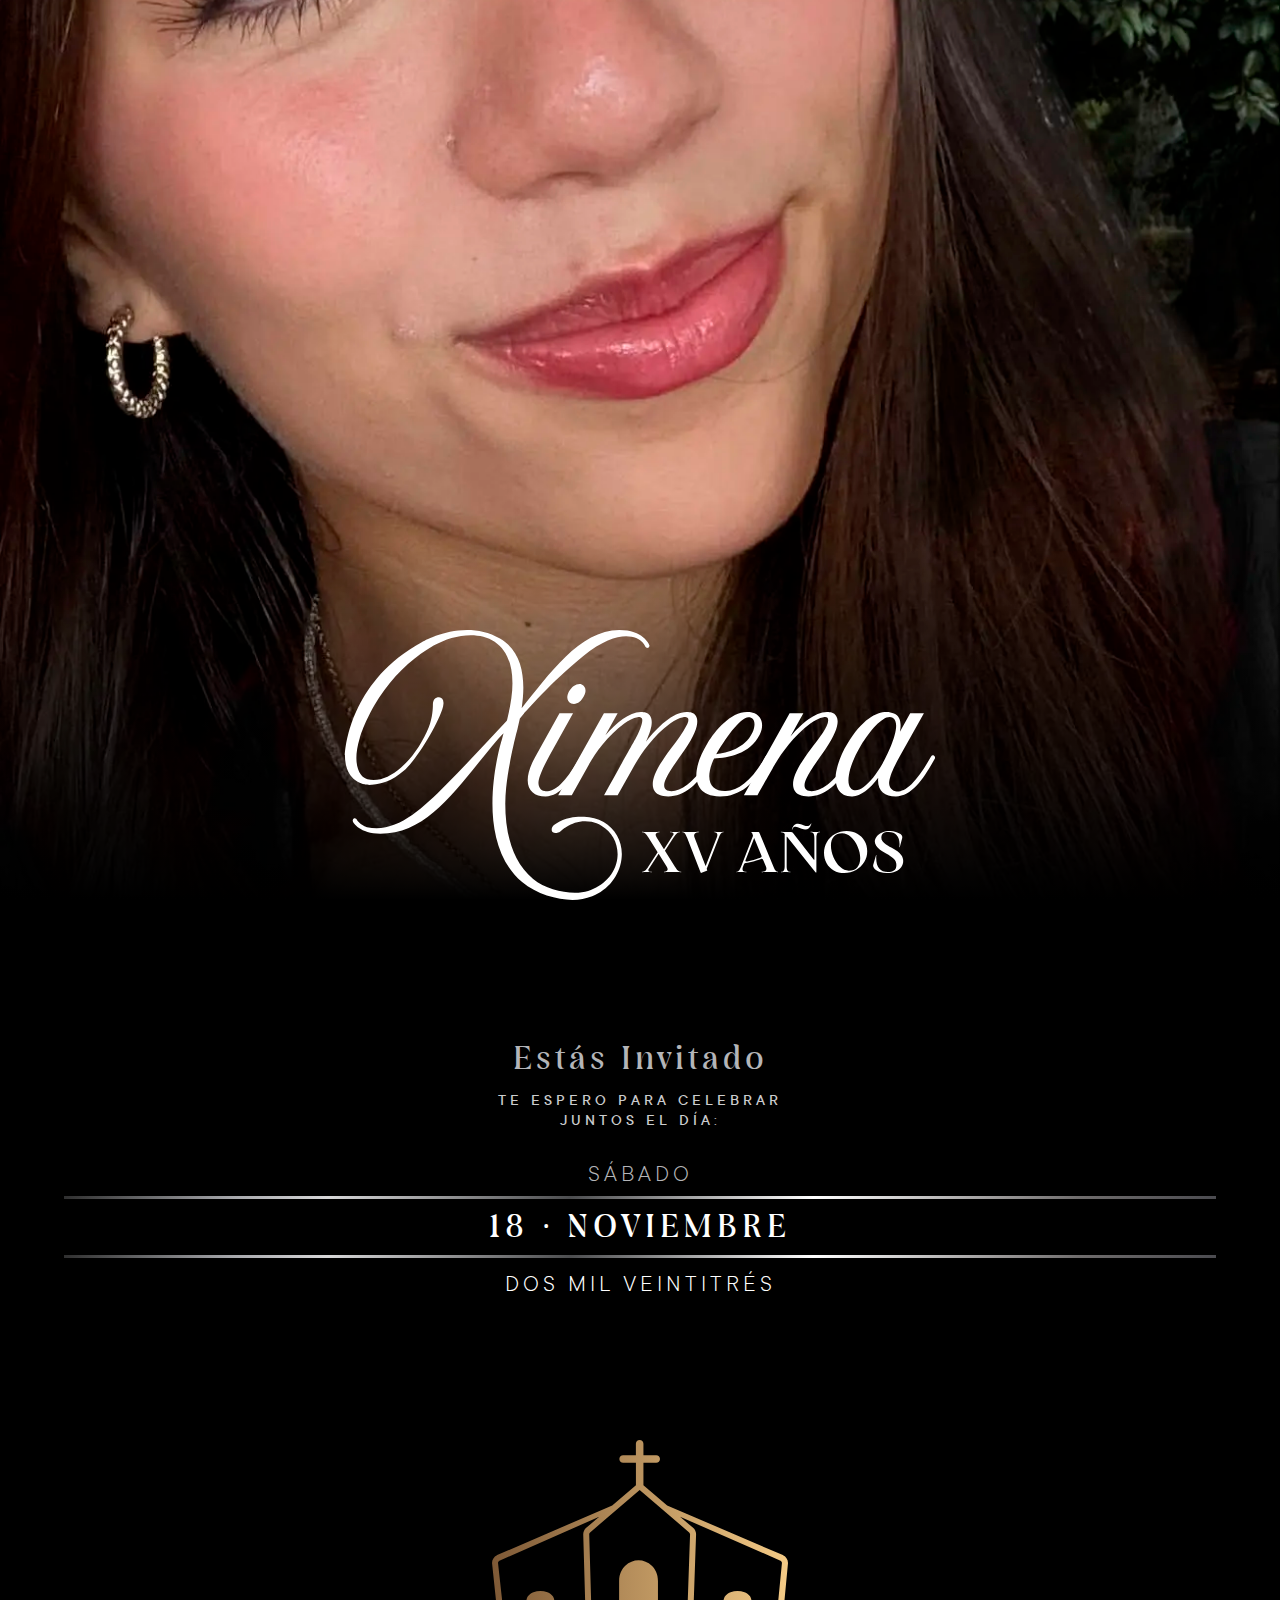
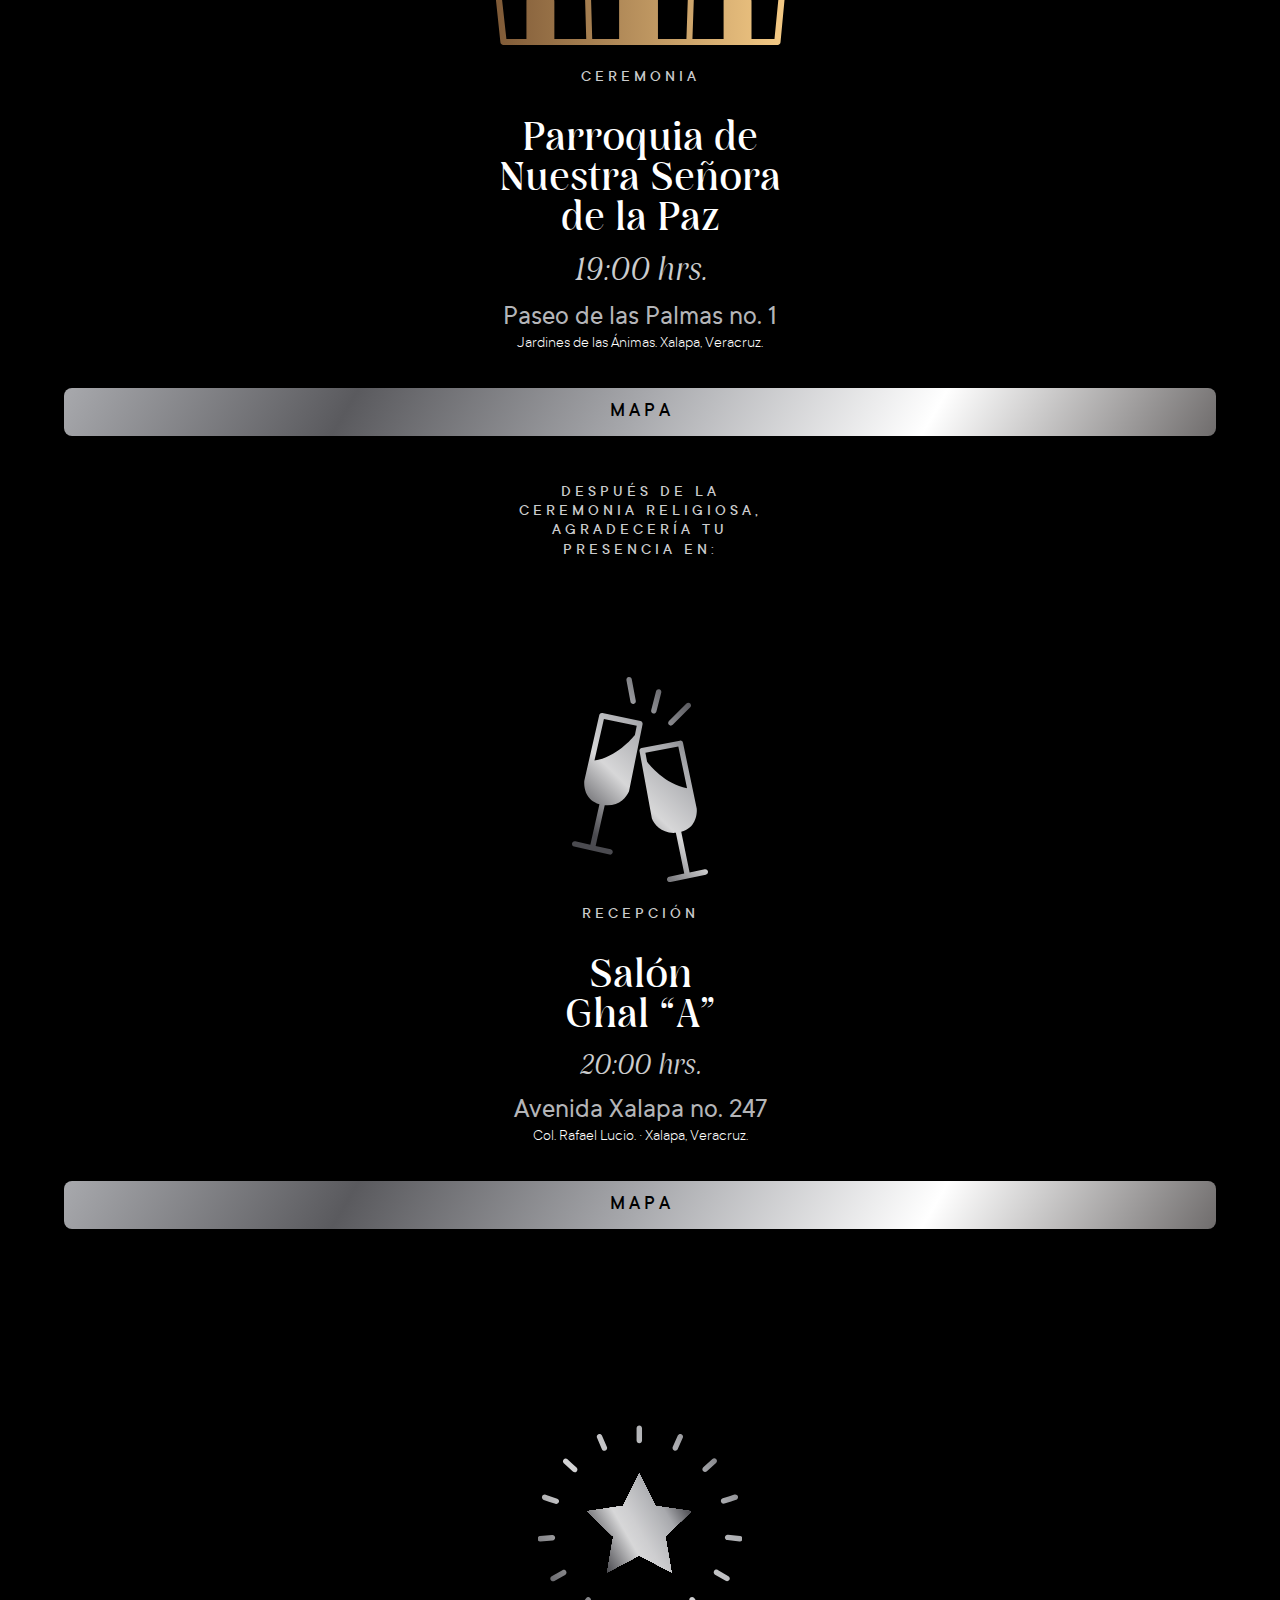
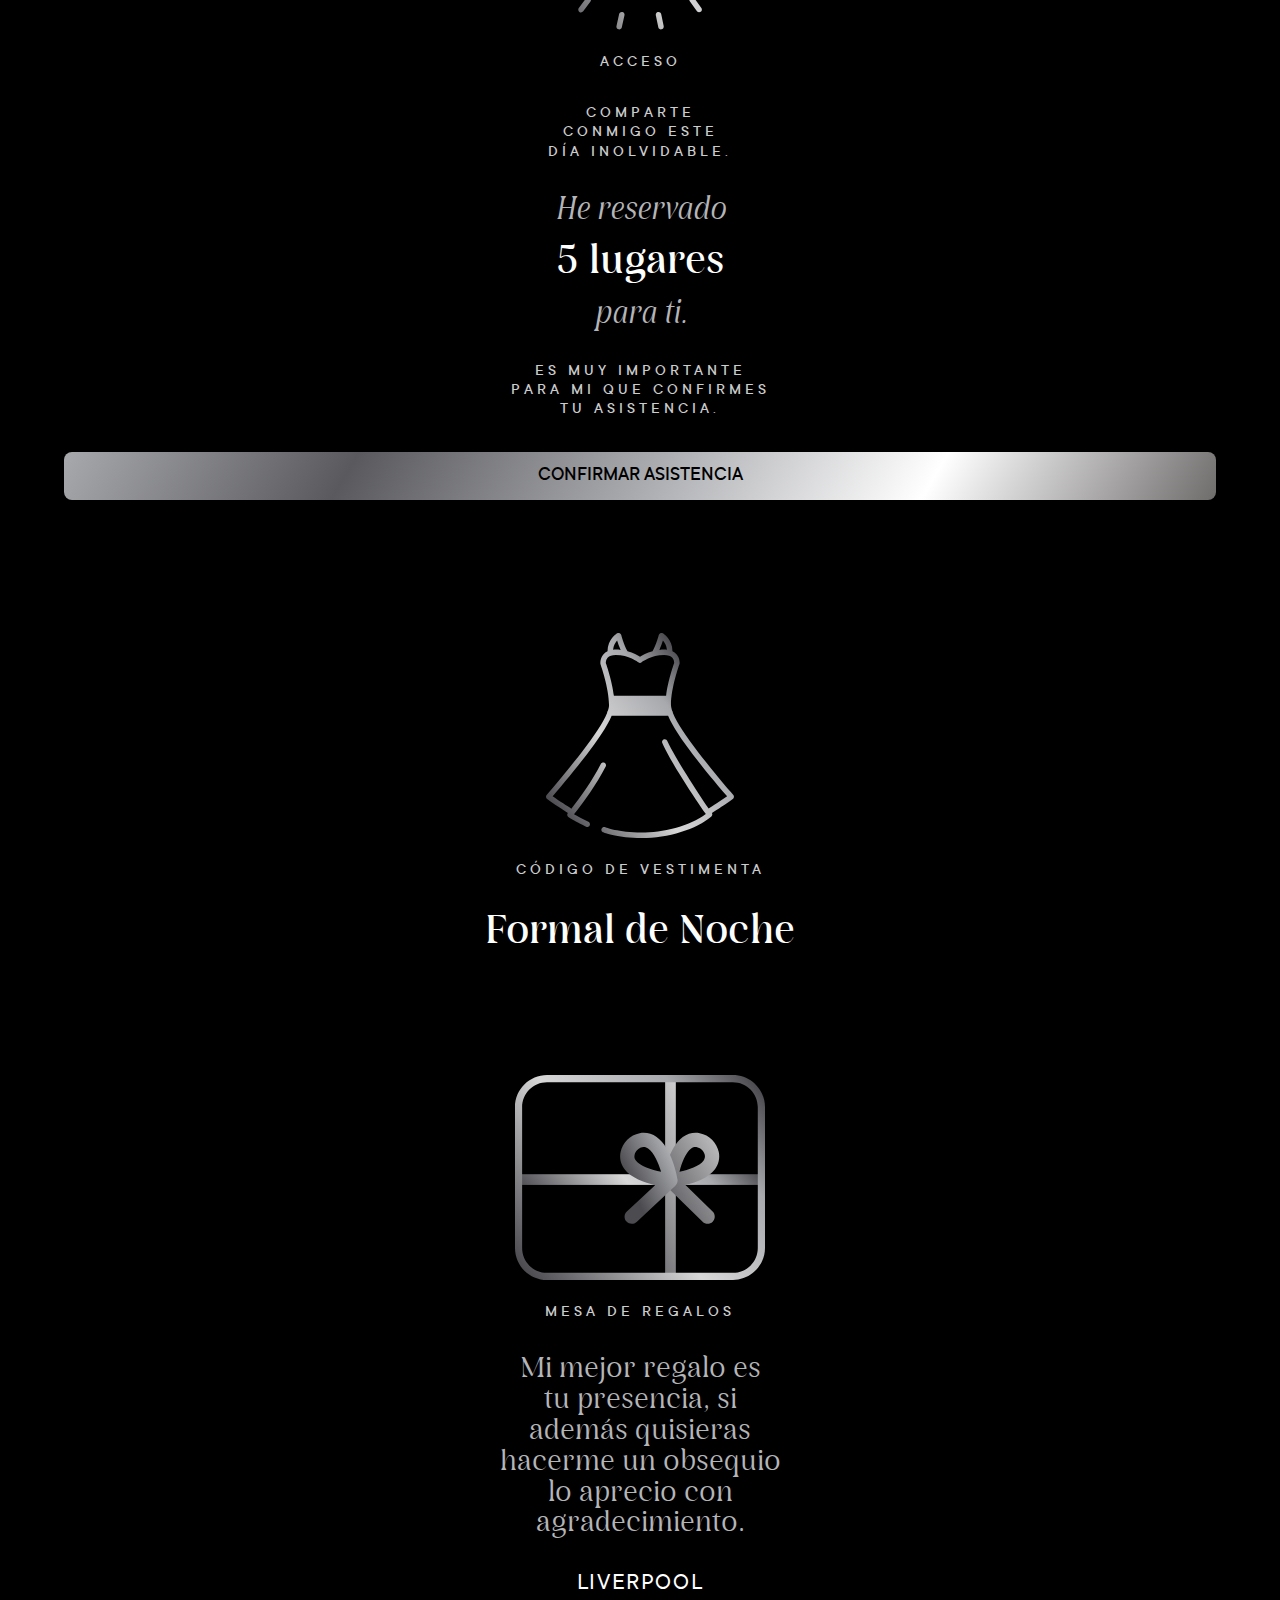
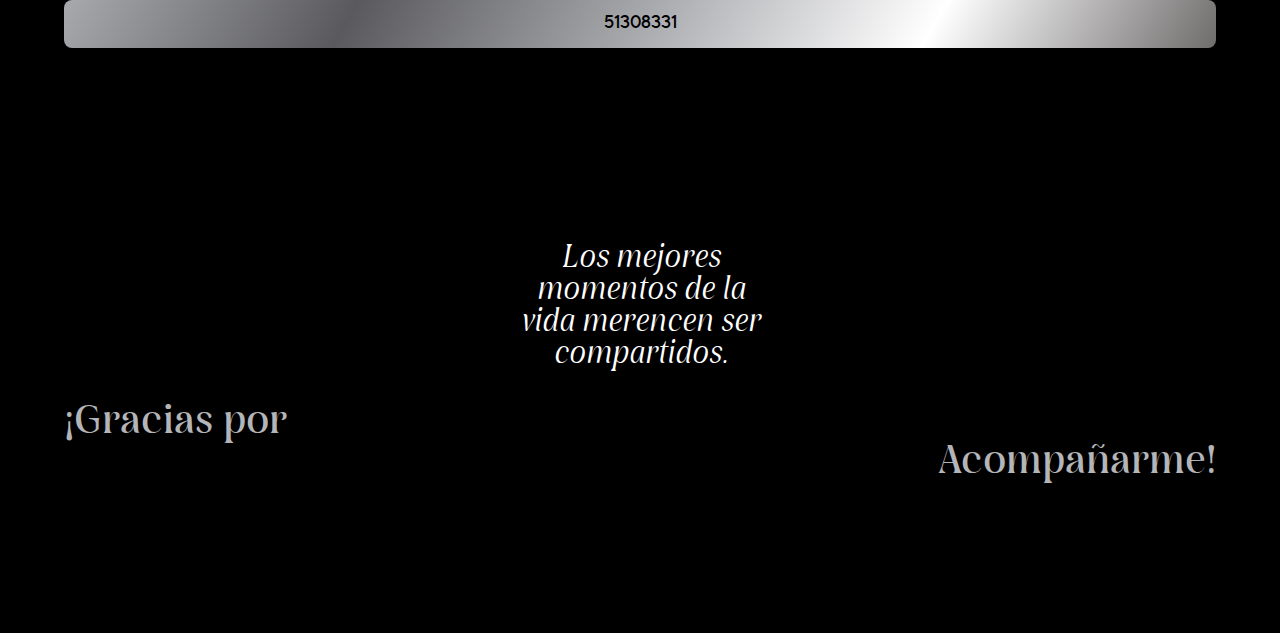
<file: five.html>
<!DOCTYPE html>
<html lang="en">
  <head>
    <meta charset="UTF-8">
    <meta http-equiv="X-UA-Compatible" content="IE=edge">
    <meta name="description" content="Invitación">
    <meta name="keywords" content="">
    <meta name="author" content="">
    <meta name="viewport" content="width=device-width, initial-scale=1.0">
    <!--Facebook and Twitter-->
    <meta property="og:title" content="">
    <meta property="og:image" content="https://ximena-fifteen-years.vercel.app/images/ximenaXV.jpg">
    <meta property="og:description" content="">
    <meta name="twitter:title" content="">
    <meta name="twitter:image" content="https://ximena-fifteen-years.vercel.app/images/ximenaXV.jpg">
    <meta property="og:site_name" content="">
    <meta property="twitter:description" content="">
    <!--
    //////////////////////////////////////////////////////
    
    Kalollero Marro.on ~ 
    Diseño y Desarrollo by Kalollero Marro.on 
    
    Email:      valaraukar.balrogs@gmail.com
    Instagram:  @kalolleromarro.on
    
    //////////////////////////////////////////////////////
    
    -->
    <title>Ximena XV Años</title>
    <!--Icono Pestaña-->
    <link rel="icon" type="image/ico" href="../images/ximena.ico">
    <!--Icon Font-->
    <!--link(href="font/styles.css" rel="stylesheet")-->
    <!--Poppins Font-->
    <!--link(href="https://fonts.googleapis.com/css2?family=Poppins:ital,wght@0,100;0,200;0,300;0,400;0,500;0,600;0,700;0,800;0,900;1,100;1,200;1,300;1,400;1,500;1,600;1,700;1,800;1,900&display=swap" rel="stylesheet")-->
    <!--Normalize -->
    <link rel="stylesheet" href="css/normalize.css">
    <!--Tipografias-->
    <link rel="stylesheet" href="css/stylesheet.css">
    <!--Agora Style-->
    <link rel="stylesheet" href="css/styles.css">
    <!--script(type='text/javascript').-->
  </head>
  <body>
    <div class="intro">
      <div class="fondoLogo"></div><img class="logo imagen-fluida" src="images/logo.svg" alt="">
    </div>
    <div class="fecha">
      <div class="h2 frase">Estás Invitado</div>
      <div class="h6 titulo">TE ESPERO PARA CELEBRAR<br>JUNTOS EL DÍA:</div>
      <div class="h4 day">SÁBADO</div>
      <div class="linea"></div>
      <div class="h2 date">18 · NOVIEMBRE</div>
      <div class="linea"></div>
      <div class="h4 year">DOS MIL VEINTITRÉS </div>
    </div>
    <div class="ceremonia"> <img class="imagen-fluida icono" src="images/ceremonia.svg" alt="">
      <div class="h6 titulo">CEREMONIA</div>
      <div class="h1 lugar">
         Parroquia de<br>Nuestra Señora<br>de la Paz</div>
      <div class="h2 hora">19:00 hrs.</div>
      <div class="h3 direccion">Paseo de las Palmas no. 1 </div>
      <div class="h6 colonia">Jardines de las Ánimas. Xalapa, Veracruz.</div>
      <div class="h6 ciudad"></div>
      <div class="contenedorBoton"><a class="h5 boton" href="https://maps.app.goo.gl/oG8Hjzp4qWqMH21v5" target="_blank">M A P A</a></div>
      <div class="h6 titulo inter">DESPUÉS DE LA<br>CEREMONIA RELIGIOSA,<br>AGRADECERÍA TU <br>PRESENCIA EN:</div>
    </div>
    <div class="recepcion"><img class="imagen-fluida icono" src="images/recepcion.svg" alt="">
      <div class="h6 titulo">RECEPCIÓN</div>
      <div class="h1 lugar">Salón<br>Ghal “A”</div>
      <div class="h3 hora">20:00 hrs.</div>
      <div class="h3 direccion">Avenida Xalapa no. 247</div>
      <div class="h6 colonia">Col. Rafael Lucio. · Xalapa, Veracruz.</div>
      <div class="h5 ciudad"></div>
      <div class="h5 contenedorBoton"><a class="boton" href="https://maps.app.goo.gl/FGZCmKZTtNG7bQam6" target="_blank">M A P A</a></div>
    </div>
    <div class="acceso"><img class="imagen-fluida icono" src="images/acceso.svg" alt="">
      <div class="h6 titulo">ACCESO</div>
      <div class="h6 titulo">COMPARTE<br>CONMIGO ESTE<br>DÍA INOLVIDABLE.</div>
      <div class="h2 texto">He reservado</div>
      <div class="h1 pax">5 lugares</div>
      <div class="h2 texto">para ti.</div>
      <div class="h6 titulo">ES MUY IMPORTANTE<br>PARA MI QUE CONFIRMES<br>TU ASISTENCIA.</div>
      <div class="h5 contenedorBoton"><a class="boton" href="https://wa.me/522281161639?text=Hola%20Ximena,%20soy%20(Poner%20Nombre)%20y%20te%20escribo%20para%20confirmar%20mi%20asistencia." target="_blank">CONFIRMAR ASISTENCIA</a></div>
    </div>
    <div class="codigoVestimenta"><img class="imagen-fluida icono" src="images/vestimenta.svg" alt="">
      <div class="h6 titulo">CÓDIGO DE VESTIMENTA</div>
      <div class="h1 vestimenta">Formal de Noche</div>
    </div>
    <div class="mesaRegalos"><img class="imagen-fluida icono" src="images/regalo.svg" alt="">
      <div class="h6 titulo">MESA DE REGALOS</div>
      <div class="h3 frase">Mi mejor regalo es<br>tu presencia, si<br>además quisieras<br>hacerme un obsequio<br>lo aprecio con <br>agradecimiento.</div>
      <div class="liverpool">
        <div class="h4">LIVERPOOL </div>
        <div class="h5 contenedorBoton"><a class="boton" href="https://mesaderegalos.liverpool.mx/LP/51308331/Ximena_" target="_blank" rel="noopener noreferrer">51308331</a></div>
      </div>
      <!--div.datosBancaria
      div.h4 BBVA 
      div.contenedorBoton
          button.h5.boton#toggleBtn DATOS BANCARIOS
          ul.bancoLista
              li.h4.banco CUENTA · 0808080808
              li.h4.banco CLABE · 08080808
              li.h4.banco TARJETA · 0808080808
      
      -->
    </div>
    <div class="gratitud"> 
      <div class="h2 quote">Los mejores<br>momentos de la<br>vida merencen ser<br>compartidos.</div>
      <div class="agradecimiento">
        <div class="h1 muchas">¡Gracias por</div>
        <div class="h1 gracias">Acompañarme!</div>
      </div>
    </div>
    <div class="exit">
      <!--img.logo.imagen-fluida(src="images/logo.svg", alt="")-->
    </div>
    <!--script(src='js/script.js')-->
  </body>
</html>
</file>
<file: css/stylesheet.css>
@font-face {
    font-family: 'rasbernbold';
    src: url('../fonts/rasbern-bold-webfont.eot');
    src: url('../fonts/rasbern-bold-webfont.eot?#iefix') format('embedded-opentype'),
         url('../fonts/rasbern-bold-webfont.woff2') format('woff2'),
         url('../fonts/rasbern-bold-webfont.woff') format('woff'),
         url('../fonts/rasbern-bold-webfont.ttf') format('truetype'),
         url('../fonts/rasbern-bold-webfont.svg#rasbernbold') format('svg');
    font-weight: normal;
    font-style: normal;

}




@font-face {
    font-family: 'rasbernmedium';
    src: url('../fonts/rasbern-medium-webfont.eot');
    src: url('../fonts/rasbern-medium-webfont.eot?#iefix') format('embedded-opentype'),
         url('../fonts/rasbern-medium-webfont.woff2') format('woff2'),
         url('../fonts/rasbern-medium-webfont.woff') format('woff'),
         url('../fonts/rasbern-medium-webfont.ttf') format('truetype'),
         url('../fonts/rasbern-medium-webfont.svg#rasbernmedium') format('svg');
    font-weight: normal;
    font-style: normal;

}


@font-face {
    font-family: 'rasbernregular';
    src: url('../fonts/rasbern-regular-webfont.eot');
    src: url('../fonts/rasbern-regular-webfont.eot?#iefix') format('embedded-opentype'),
         url('../fonts/rasbern-regular-webfont.woff2') format('woff2'),
         url('../fonts/rasbern-regular-webfont.woff') format('woff'),
         url('../fonts/rasbern-regular-webfont.ttf') format('truetype'),
         url('../fonts/rasbern-regular-webfont.svg#rasbernregular') format('svg');
    font-weight: normal;
    font-style: normal;

}

@font-face {
    font-family: 'rasbernitalic';
    src: url('../fonts/rasbern-italic-webfont.eot');
    src: url('../fonts/rasbern-italic-webfont.eot?#iefix') format('embedded-opentype'),
         url('../fonts/rasbern-italic-webfont.woff2') format('woff2'),
         url('../fonts/rasbern-italic-webfont.woff') format('woff'),
         url('../fonts/rasbern-italic-webfont.ttf') format('truetype'),
         url('../fonts/rasbern-italic-webfont.svg#rasbernitalic') format('svg');
    font-weight: normal;
    font-style: normal;

}

@font-face {
    font-family: 'tt_extrabold';
    src: url('../fonts/ttcommons-extrabold-webfont.eot');
    src: url('../fonts/ttcommons-extrabold-webfont.eot?#iefix') format('embedded-opentype'),
         url('../fonts/ttcommons-extrabold-webfont.woff2') format('woff2'),
         url('../fonts/ttcommons-extrabold-webfont.woff') format('woff'),
         url('../fonts/ttcommons-extrabold-webfont.ttf') format('truetype'),
         url('../fonts/ttcommons-extrabold-webfont.svg#tt_commonsextrabold') format('svg');
    font-weight: normal;
    font-style: normal;

}

@font-face {
    font-family: 'tt_bold';
    src: url('../fonts/ttcommons-bold-webfont.eot');
    src: url('../fonts/ttcommons-bold-webfont.eot?#iefix') format('embedded-opentype'),
         url('../fonts/ttcommons-bold-webfont.woff2') format('woff2'),
         url('../fonts/ttcommons-bold-webfont.woff') format('woff'),
         url('../fonts/ttcommons-bold-webfont.ttf') format('truetype'),
         url('../fonts/ttcommons-bold-webfont.svg#tt_commons_boldbold') format('svg');
    font-weight: normal;
    font-style: normal;

}

@font-face {
    font-family: 'tt_medium';
    src: url('../fonts/ttcommons-medium-webfont.eot');
    src: url('../fonts/ttcommons-medium-webfont.eot?#iefix') format('embedded-opentype'),
         url('../fonts/ttcommons-medium-webfont.woff2') format('woff2'),
         url('../fonts/ttcommons-medium-webfont.woff') format('woff'),
         url('../fonts/ttcommons-medium-webfont.ttf') format('truetype'),
         url('../fonts/ttcommons-medium-webfont.svg#tt_commonsmedium') format('svg');
    font-weight: normal;
    font-style: normal;

}


@font-face {
    font-family: 'tt_regular';
    src: url('../fonts/ttcommons-regular-webfont.eot');
    src: url('../fonts/ttcommons-regular-webfont.eot?#iefix') format('embedded-opentype'),
         url('../fonts/ttcommons-regular-webfont.woff2') format('woff2'),
         url('../fonts/ttcommons-regular-webfont.woff') format('woff'),
         url('../fonts/ttcommons-regular-webfont.ttf') format('truetype'),
         url('../fonts/ttcommons-regular-webfont.svg#tt_commonsregular') format('svg');
    font-weight: normal;
    font-style: normal;

}

@font-face {
    font-family: 'tt_light';
    src: url('../fonts/ttcommons-light-webfont.eot');
    src: url('../fonts/ttcommons-light-webfont.eot?#iefix') format('embedded-opentype'),
         url('../fonts/ttcommons-light-webfont.woff2') format('woff2'),
         url('../fonts/ttcommons-light-webfont.woff') format('woff'),
         url('../fonts/ttcommons-light-webfont.ttf') format('truetype'),
         url('../fonts/ttcommons-light-webfont.svg#tt_commonslight') format('svg');
    font-weight: normal;
    font-style: normal;

}
</file>
<file: css/styles.css>
@charset "UTF-8";
/* ================================
		INICIAN MÓDULOS
=================================*/
/* -------- base --------*/
/* ------ Estilos ------ */
* {
  text-align: center;
  /*border: 1px orange dashed;*/
}

/*body {
    background-image: linear-gradient(rgba(0, 0, 0, 0.7), rgba(0, 0, 0, 0.7)), url(../images/backgroundDorado.webp);
    background-repeat: no-repeat;
    background-size: cover;
    background-position: bottom right;
}*/
.fecha,
.ceremonia,
.recepcion,
.acceso,
.codigoVestimenta,
.confirmacion,
.mesaRegalos,
.gratitud,
.exit {
  margin: 0 5% 0 5%;
  /*border: 1px orange dashed;*/
  display: -webkit-box;
  display: -ms-flexbox;
  display: flex;
  -webkit-box-orient: vertical;
  -webkit-box-direction: normal;
      -ms-flex-direction: column;
          flex-direction: column;
  -webkit-box-pack: center;
      -ms-flex-pack: center;
          justify-content: center;
  -webkit-box-align: center;
      -ms-flex-align: center;
          align-items: center;
  width: 90%;
}

.frase,
.day,
.direccion,
.texto,
.frase,
.bancoLista,
.muchas,
.gracias {
  color: #B4B5B8;
}

.hora,
.titulo {
  color: #CBCCCD;
}

/* ---------------------------------
--------- BASE INFORMACIÓN ---------
-----------------------------------*/
.icono {
  height: 16vw;
  margin-bottom: 1.5rem;
}

.titulo {
  letter-spacing: 0.25rem;
  margin-bottom: 2rem;
  line-height: 1.2;
}

.frase {
  line-height: 1.2;
}

.frase,
.date,
.lugar,
.pax,
.vestimenta,
.muchas,
.gracias {
  font-family: "rasbernmedium";
}

/*. {
    font-family: 'rasbernregular';
}*/
.hora,
.texto,
.quote {
  font-family: "rasbernitalic";
}

.hora {
  margin: 1rem 0;
}

.colonia,
.ciudad {
  margin-top: 0.25rem;
  font-family: "tt_light", sans-serif;
}

.direccion {
  font-family: "tt_regular", sans-serif;
}

.contenedorBoton {
  width: 100%;
}

.boton {
  display: -webkit-box;
  display: -ms-flexbox;
  display: flex;
  -webkit-box-orient: vertical;
  -webkit-box-direction: normal;
      -ms-flex-direction: column;
          flex-direction: column;
  -webkit-box-pack: center;
      -ms-flex-pack: center;
          justify-content: center;
  -webkit-box-align: center;
      -ms-flex-align: center;
          align-items: center;
  width: 100%;
  height: 3rem;
  margin-top: 2rem;
  border-radius: 0.5rem;
  font-family: "tt_medium", sans-serif;
  text-align: center;
  color: var(--negro);
  border: 0;
  background-color: #e0e0e0;
  position: relative;
  background: linear-gradient(120deg, rgb(168, 169, 173) 0%, rgb(90, 90, 94) 25%, rgb(168, 169, 173) 50%, rgb(255, 255, 255) 75%, rgb(111, 108, 108) 100%);
}

@-webkit-keyframes moveBackground {
  0% {
    background-position: 0% 0%;
  }
  100% {
    background-position: 100% 100%;
  }
}

@keyframes moveBackground {
  0% {
    background-position: 0% 0%;
  }
  100% {
    background-position: 100% 100%;
  }
}
/* ------------------------------------
--------- D E S G L O S A D O ---------
------------------------------------ */
/* ---------- INTRO ----------*/
.intro {
  height: 100vh;
  width: 100%;
  display: -webkit-box;
  display: -ms-flexbox;
  display: flex;
  -webkit-box-orient: vertical;
  -webkit-box-direction: normal;
      -ms-flex-direction: column;
          flex-direction: column;
  -webkit-box-pack: end;
      -ms-flex-pack: end;
          justify-content: flex-end;
  background-image: url(../images/ximena.webp);
  background-size: cover;
  background-repeat: no-repeat;
  background-position-x: center;
  background-position-y: center;
  position: relative;
}
.intro .fondoLogo {
  width: 100%;
  height: 40vh;
  background: rgb(0, 0, 0);
  background: -webkit-gradient(linear, left bottom, left top, from(rgb(0, 0, 0)), to(rgba(255, 255, 255, 0)));
  background: linear-gradient(0deg, rgb(0, 0, 0) 0%, rgba(255, 255, 255, 0) 100%);
  z-index: 1;
  position: absolute;
}
.intro .logo {
  height: 30vh;
  margin: 0 10% 0 10%;
  z-index: 2;
}

/* ---------- INTRO ----------*/
.fecha {
  height: 60vh;
  /*display: flex;
  flex-direction: column;
  justify-content: center;*/
}
.fecha .frase {
  letter-spacing: 0.25rem;
  margin-bottom: 0.8rem;
}
.fecha .titulo {
  margin-bottom: 2rem;
}
.fecha .day {
  letter-spacing: 0.25rem;
  font-family: "TT_light";
}
.fecha .linea {
  width: 100%;
  height: 3px;
  background: orange;
  margin: 8px 0 8px 0;
  background: rgb(46, 46, 46);
  background: linear-gradient(140deg, rgb(46, 46, 46) 0%, rgb(168, 169, 173) 15%, rgb(215, 215, 216) 23%, rgb(76, 77, 79) 44%, rgb(255, 255, 255) 65%, rgb(111, 108, 108) 88%, rgb(75, 75, 80) 100%);
}
.fecha .date {
  margin: 6px 0 2px 0;
  font-family: "rasbernmedium";
  letter-spacing: 0.3rem;
}
.fecha .year {
  margin: 0.5rem 0 0 0;
  letter-spacing: 0.25rem;
  font-family: "TT_light";
}

/* ---------- CEREMONIA ----------*/
.ceremonia {
  min-height: 80vh;
}
.ceremonia .inter {
  margin-top: 3rem;
}

/* ---------- RECEPCIÓN ----------*/
.recepcion {
  min-height: 80vh;
}

/* ---------- ACCESO ----------*/
.acceso {
  min-height: 100vh;
}
.acceso .pax {
  margin: 1rem 0;
}
.acceso div:nth-child(7) {
  margin: 2rem 0 0 0;
}

/* ---------- VESTIMENTA ----------*/
.codigoVestimenta {
  min-height: 40vh;
}

/* ---------- REGALOS ----------*/
.mesaRegalos {
  min-height: 90vh;
}
.mesaRegalos .frase {
  font-family: "rasbernregular";
  line-height: 110%;
  margin-bottom: 2rem;
}
.mesaRegalos .liverpool,
.mesaRegalos .datosBancaria {
  display: -webkit-box;
  display: -ms-flexbox;
  display: flex;
  -webkit-box-orient: vertical;
  -webkit-box-direction: normal;
      -ms-flex-direction: column;
          flex-direction: column;
  -webkit-box-pack: center;
      -ms-flex-pack: center;
          justify-content: center;
  margin-bottom: 2rem;
  width: 100%;
}
.mesaRegalos .liverpool .h4,
.mesaRegalos .datosBancaria .h4 {
  margin-bottom: 0.25rem;
  font-family: "tt_regular", sans-serif;
  letter-spacing: 0.1rem;
}
.mesaRegalos .liverpool .boton,
.mesaRegalos .datosBancaria .boton {
  margin: 0;
}
.mesaRegalos .liverpool .bancoLista,
.mesaRegalos .datosBancaria .bancoLista {
  list-style: none;
  padding: 0;
  display: none;
  margin: 2rem 0 0 0;
  opacity: 0;
  -webkit-transition: display 1s ease-in-out;
  transition: display 1s ease-in-out;
}
.mesaRegalos .liverpool .visible,
.mesaRegalos .datosBancaria .visible {
  display: block;
  opacity: 1;
}

/* ---------- GRATITUD ----------*/
.gratitud {
  min-height: 40vh;
}
.gratitud .agradecimiento {
  display: -ms-grid;
  display: grid;
  -ms-grid-columns: (10%)[10];
  grid-template-columns: repeat(10, 10%);
  -ms-grid-rows: 50% 50%;
  grid-template-rows: 50% 50%;
  width: 100%;
  margin-top: 2rem;
}
.gratitud .agradecimiento > *:nth-child(1) {
  -ms-grid-row: 1;
  -ms-grid-column: 1;
}
.gratitud .agradecimiento > *:nth-child(2) {
  -ms-grid-row: 1;
  -ms-grid-column: 2;
}
.gratitud .agradecimiento > *:nth-child(3) {
  -ms-grid-row: 1;
  -ms-grid-column: 3;
}
.gratitud .agradecimiento > *:nth-child(4) {
  -ms-grid-row: 1;
  -ms-grid-column: 4;
}
.gratitud .agradecimiento > *:nth-child(5) {
  -ms-grid-row: 1;
  -ms-grid-column: 5;
}
.gratitud .agradecimiento > *:nth-child(6) {
  -ms-grid-row: 1;
  -ms-grid-column: 6;
}
.gratitud .agradecimiento > *:nth-child(7) {
  -ms-grid-row: 1;
  -ms-grid-column: 7;
}
.gratitud .agradecimiento > *:nth-child(8) {
  -ms-grid-row: 1;
  -ms-grid-column: 8;
}
.gratitud .agradecimiento > *:nth-child(9) {
  -ms-grid-row: 1;
  -ms-grid-column: 9;
}
.gratitud .agradecimiento > *:nth-child(10) {
  -ms-grid-row: 1;
  -ms-grid-column: 10;
}
.gratitud .agradecimiento > *:nth-child(11) {
  -ms-grid-row: 2;
  -ms-grid-column: 1;
}
.gratitud .agradecimiento > *:nth-child(12) {
  -ms-grid-row: 2;
  -ms-grid-column: 2;
}
.gratitud .agradecimiento > *:nth-child(13) {
  -ms-grid-row: 2;
  -ms-grid-column: 3;
}
.gratitud .agradecimiento > *:nth-child(14) {
  -ms-grid-row: 2;
  -ms-grid-column: 4;
}
.gratitud .agradecimiento > *:nth-child(15) {
  -ms-grid-row: 2;
  -ms-grid-column: 5;
}
.gratitud .agradecimiento > *:nth-child(16) {
  -ms-grid-row: 2;
  -ms-grid-column: 6;
}
.gratitud .agradecimiento > *:nth-child(17) {
  -ms-grid-row: 2;
  -ms-grid-column: 7;
}
.gratitud .agradecimiento > *:nth-child(18) {
  -ms-grid-row: 2;
  -ms-grid-column: 8;
}
.gratitud .agradecimiento > *:nth-child(19) {
  -ms-grid-row: 2;
  -ms-grid-column: 9;
}
.gratitud .agradecimiento > *:nth-child(20) {
  -ms-grid-row: 2;
  -ms-grid-column: 10;
}
.gratitud .agradecimiento .muchas {
  text-align: left;
  -ms-grid-column: 1;
  -ms-grid-column-span: 8;
  grid-column: 1/9;
  -ms-grid-row: 1;
  -ms-grid-row-span: 1;
  grid-row: 1/2;
}
.gratitud .agradecimiento .gracias {
  text-align: right;
  -ms-grid-column: 2;
  -ms-grid-column-span: 9;
  grid-column: 2/11;
  -ms-grid-row: 2;
  -ms-grid-row-span: 1;
  grid-row: 2/3;
}

/* ---------- EXIT ----------*/
.exit {
  height: 10vh;
}

/* -------- nav --------*/
/* -------- Home --------*/
/* -------- About --------*/
/* -------- Video --------*/
/* -------- Autoras --------*/
/* -------- Autoras --------*/
/* -------- footer --------*/
</file>
